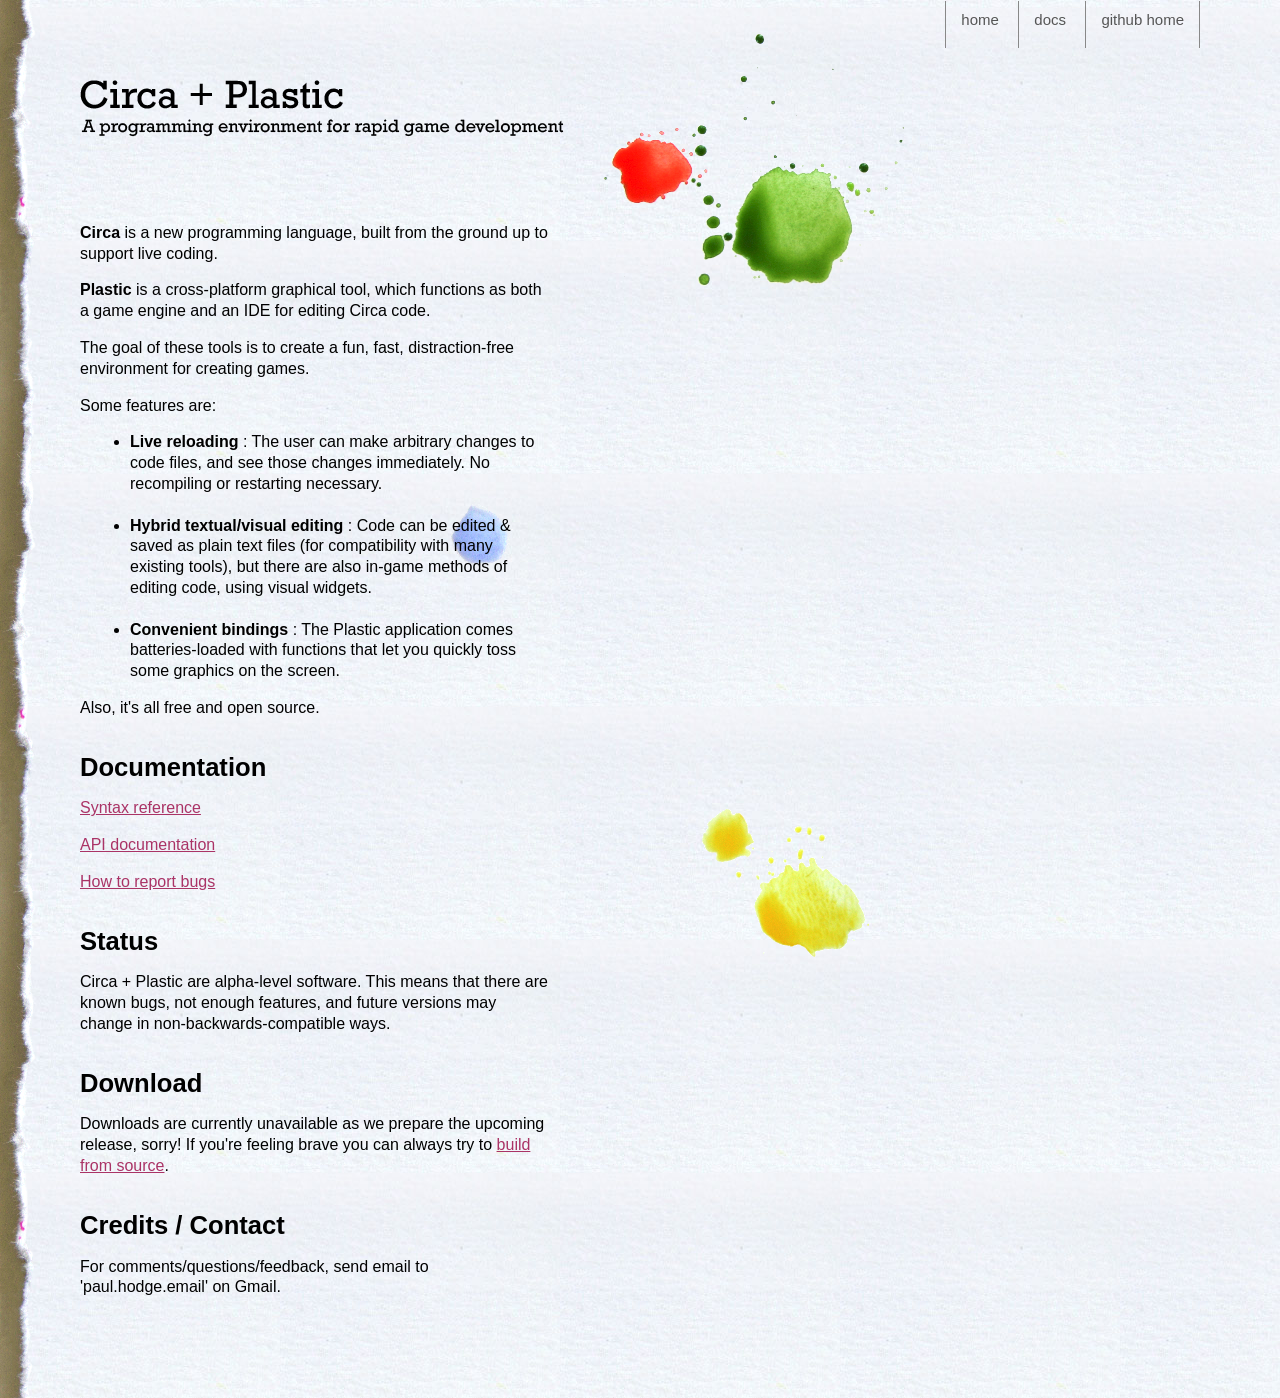
<file: index.html>
<!DOCTYPE html PUBLIC "-//W3C//DTD XHTML 1.0 Strict//EN"
"http://www.w3.org/TR/xhtml1/DTD/xhtml1-strict.dtd">

<html xmlns="http://www.w3.org/1999/xhtml" xml:lang="en" lang="en-us">
<head>
   <meta http-equiv="content-type" content="text/html; charset=utf-8" />
   <title>Circa + Plastic</title>
   <meta name="author" content="Paul Hodge" />
 
   <!-- Homepage CSS -->
   <link rel="stylesheet" href="css/default.css" type="text/css" />
</head>

<body>

<!-- Enclose everything in a 2nd div, to get the repeating ripped paper on the left -->
<div id="_body">

<!-- Floating paint splotches -->
<div id="paint_splotches">
    <img style="position:absolute; top:30px; left:600px" src="images/red_green_splotch.png" />
    <img style="position:absolute; top:500px; left:450px" src="images/blue_dot.png" />
    <img style="position:absolute; top:800px; left:700px" src="images/yellow_splotch.png" />
</div>

<!-- Navigation panel -->
<div id="navigation_panel">
    <span><a href="index.html">home</a></span>
    <span><a href="docs/index.html">docs</a></span>
    <span><a href="http://github.com/paulhodge/circa">github home</a></span>
    <span></span>
</div>

<!-- Title -->
<div class=unselectable">
    <img id="title_image" src="images/circa_plastic_title.png" />
</div>

<div id="content">

    <b>Circa</b> is a new programming language, built from the ground up to support live coding.
    <p>
    <b>Plastic</b> is a cross-platform graphical tool, which functions as both a game engine and an IDE for editing Circa code.
    <p>
    The goal of these tools is to create a fun, fast, distraction-free environment for
    creating games.
    <p>
    Some features are:
    <div style="margin-left:50px;">
        <ul>
            <li><b>Live reloading</b> : The user can make arbitrary changes to code files, and see
            those changes immediately. No recompiling or restarting necessary.</li>
            <br>
            <li><b>Hybrid textual/visual editing</b> :  Code can be edited &amp; saved as plain text files (for compatibility with many existing tools), but there are also in-game methods of editing code, using visual widgets.</li>
            <br>
            <li><b>Convenient bindings</b> : The Plastic application comes batteries-loaded with functions that let you quickly toss some graphics on the screen.</li>
        </ul>
    </div>
    <p>
    Also, it's all free and open source.
    <p>
    <h1>Documentation</h1>
    <p>
    <a href="http://github.com/paulhodge/circa/blob/master/docs/syntax.md">Syntax reference</a><p>
    <a href="docs/index.html">API documentation</a><p>
    <a href="reporting_bugs.html">How to report bugs</a><p>
    <h1>Status</h1>
    <p>
    Circa + Plastic are alpha-level software. This means that there are known bugs,
    not enough features,
    and future versions may change in non-backwards-compatible ways.
    <p>
    <h1>Download</h1>
    Downloads are currently unavailable as we prepare the upcoming release, sorry!
    If you're feeling brave you can always try to <a href="http://github.com/paulhodge/circa">build from source</a>.
    <p>
    <h1>Credits / Contact</h1>
    For comments/questions/feedback, send email to 'paul.hodge.email' on Gmail.
</div>
</div>

<script type="text/javascript">
var gaJsHost = (("https:" == document.location.protocol) ? "https://ssl." : "http://www.");
document.write(unescape("%3Cscript src='" + gaJsHost + "google-analytics.com/ga.js' type='text/javascript'%3E%3C/script%3E"));
</script>
<script type="text/javascript">
try {
var pageTracker = _gat._getTracker("UA-8593808-2");
pageTracker._trackPageview();
} catch(err) {}</script>

</body>
</html>
</file>
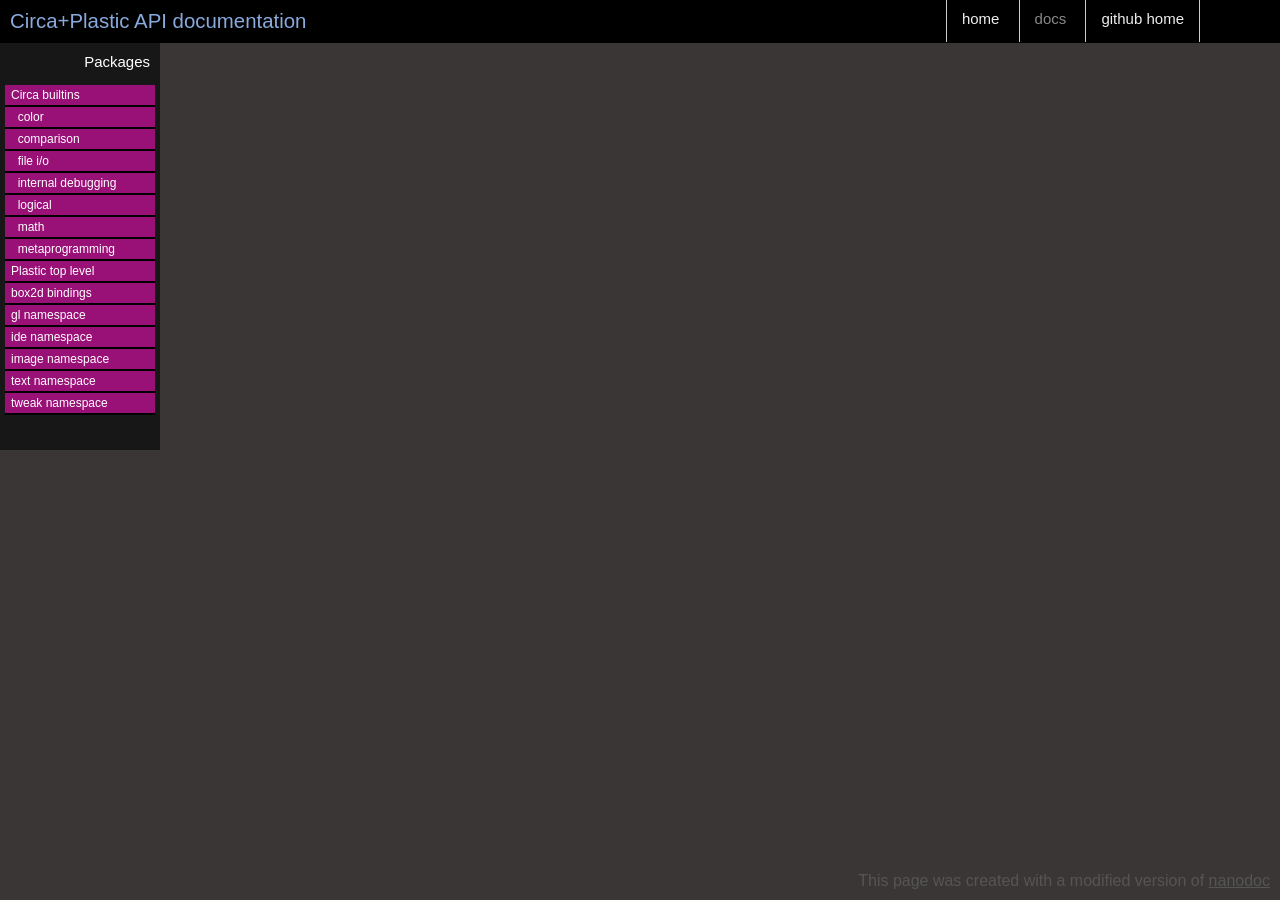
<file: docs/index.html>
<html>
	<head>
		<title>Circa+Plastic API docs</title>
		<link rel="stylesheet" type="text/css" href="nanodoc.css" />
		<script type="text/javascript" src="nanodoc.js"></script>	</head>
	<body>
		<div id="nanohead"><div id="nanotitle">Circa+Plastic API documentation<span id="navigation_panel">
    <span><a href="../index.html">home</a></span>
    <span id="selected">docs</span>
    <span><a href="http://github.com/andyfischer/circa">github home</a></span>
    <span></span>
    </div></div></div>
<div id="credit_link">This page was created with a modified version of <a href="http://code.google.com/p/nanodoc/">nanodoc</a></div>		<div id="nanobody">
<div id="packages"><div id="packagestitle">Packages</div><div id="nanobutton"><ul><li><a href="javascript:showPackageContents('circa builtins_contents')">Circa builtins</a></li><li><a href="javascript:showPackageContents('&nbsp;&nbsp;color_contents')">&nbsp;&nbsp;color</a></li><li><a href="javascript:showPackageContents('&nbsp;&nbsp;comparison_contents')">&nbsp;&nbsp;comparison</a></li><li><a href="javascript:showPackageContents('&nbsp;&nbsp;file i/o_contents')">&nbsp;&nbsp;file i/o</a></li><li><a href="javascript:showPackageContents('&nbsp;&nbsp;internal debugging_contents')">&nbsp;&nbsp;internal debugging</a></li><li><a href="javascript:showPackageContents('&nbsp;&nbsp;logical_contents')">&nbsp;&nbsp;logical</a></li><li><a href="javascript:showPackageContents('&nbsp;&nbsp;math_contents')">&nbsp;&nbsp;math</a></li><li><a href="javascript:showPackageContents('&nbsp;&nbsp;metaprogramming_contents')">&nbsp;&nbsp;metaprogramming</a></li><li><a href="javascript:showPackageContents('plastic top level_contents')">Plastic top level</a></li><li><a href="javascript:showPackageContents('box2d bindings_contents')">box2d bindings</a></li><li><a href="javascript:showPackageContents('gl namespace_contents')">gl namespace</a></li><li><a href="javascript:showPackageContents('ide namespace_contents')">ide namespace</a></li><li><a href="javascript:showPackageContents('image namespace_contents')">image namespace</a></li><li><a href="javascript:showPackageContents('text namespace_contents')">text namespace</a></li><li><a href="javascript:showPackageContents('tweak namespace_contents')">tweak namespace</a></li></ul></div></div>
<div style="display:none" class="package_contents" id="circa builtins_contents"><div id="modulestitle">Circa builtins</div><div id="nanobutton"><div class="package_contents_bar" style="float:left">
<ul><li><a href="javascript:showSubContents('approach_sub')">approach</a></li>
<li><a href="javascript:showSubContents('assert_sub')">assert</a></li>
<li><a href="javascript:showSubContents('blank_list_sub')">blank_list</a></li>
<li><a href="javascript:showSubContents('cast_sub')">cast</a></li>
<li><a href="javascript:showSubContents('changed_sub')">changed</a></li>
<li><a href="javascript:showSubContents('concat_sub')">concat</a></li>
<li><a href="javascript:showSubContents('cond_sub')">cond</a></li>
<li><a href="javascript:showSubContents('cycle_sub')">cycle</a></li>
<li><a href="javascript:showSubContents('cycle_elements_sub')">cycle_elements</a></li>
<li><a href="javascript:showSubContents('delta_sub')">delta</a></li>
<li><a href="javascript:showSubContents('errored_sub')">errored</a></li>
<li><a href="javascript:showSubContents('expand_rect_sub')">expand_rect</a></li>
<li><a href="javascript:showSubContents('filter_sub')">filter</a></li>
<li><a href="javascript:showSubContents('get_field_sub')">get_field</a></li>
<li><a href="javascript:showSubContents('get_index_from_branch_sub')">get_index_from_branch</a></li>
<li><a href="javascript:showSubContents('get_state_field_sub')">get_state_field</a></li>
<li><a href="javascript:showSubContents('include_sub')">include</a></li>
<li><a href="javascript:showSubContents('is_bool_sub')">is_bool</a></li>
<li><a href="javascript:showSubContents('is_float_sub')">is_float</a></li>
<li><a href="javascript:showSubContents('is_int_sub')">is_int</a></li>
<li><a href="javascript:showSubContents('is_list_sub')">is_list</a></li>
<li><a href="javascript:showSubContents('is_null_sub')">is_null</a></li>
<li><a href="javascript:showSubContents('is_string_sub')">is_string</a></li>
<li><a href="javascript:showSubContents('list_sub')">list</a></li>
</ul></div><div class="package_contents_bar" style="float:right">
<ul><li><a href="javascript:showSubContents('once_sub')">once</a></li>
<li><a href="javascript:showSubContents('overloaded_function_sub')">overloaded_function</a></li>
<li><a href="javascript:showSubContents('print_sub')">print</a></li>
<li><a href="javascript:showSubContents('rand_sub')">rand</a></li>
<li><a href="javascript:showSubContents('rand_i_sub')">rand_i</a></li>
<li><a href="javascript:showSubContents('random_element_sub')">random_element</a></li>
<li><a href="javascript:showSubContents('random_norm_vector_sub')">random_norm_vector</a></li>
<li><a href="javascript:showSubContents('receive_sub')">receive</a></li>
<li><a href="javascript:showSubContents('receive_last_sub')">receive_last</a></li>
<li><a href="javascript:showSubContents('rect_sub')">rect</a></li>
<li><a href="javascript:showSubContents('rect_intersects_rect_sub')">rect_intersects_rect</a></li>
<li><a href="javascript:showSubContents('repeat_sub')">repeat</a></li>
<li><a href="javascript:showSubContents('resize_sub')">resize</a></li>
<li><a href="javascript:showSubContents('rpath_sub')">rpath</a></li>
<li><a href="javascript:showSubContents('seed_sub')">seed</a></li>
<li><a href="javascript:showSubContents('send_sub')">send</a></li>
<li><a href="javascript:showSubContents('set_sub')">set</a></li>
<li><a href="javascript:showSubContents('set_union_sub')">set_union</a></li>
<li><a href="javascript:showSubContents('to_rect_sub')">to_rect</a></li>
<li><a href="javascript:showSubContents('to_string_sub')">to_string</a></li>
<li><a href="javascript:showSubContents('toggle_sub')">toggle</a></li>
<li><a href="javascript:showSubContents('trace_sub')">trace</a></li>
</ul></div></div></div>
<div style="display:none" class="package_contents" id="&nbsp;&nbsp;color_contents"><div id="modulestitle">&nbsp;&nbsp;color</div><div id="nanobutton"><div class="package_contents_bar" style="float:left">
<ul><li><a href="javascript:showSubContents('blend_color_sub')">blend_color</a></li>
<li><a href="javascript:showSubContents('hsv_to_rgb_sub')">hsv_to_rgb</a></li>
</ul></div><div class="package_contents_bar" style="float:right">
<ul><li><a href="javascript:showSubContents('random_color_sub')">random_color</a></li>
</ul></div></div></div>
<div style="display:none" class="package_contents" id="&nbsp;&nbsp;comparison_contents"><div id="modulestitle">&nbsp;&nbsp;comparison</div><div id="nanobutton"><div class="package_contents_bar" style="float:left">
<ul><li><a href="javascript:showSubContents('equals_sub')">equals</a></li>
<li><a href="javascript:showSubContents('greater_than_sub')">greater_than</a></li>
<li><a href="javascript:showSubContents('greater_than_eq_sub')">greater_than_eq</a></li>
<li><a href="javascript:showSubContents('less_than_sub')">less_than</a></li>
</ul></div><div class="package_contents_bar" style="float:right">
<ul><li><a href="javascript:showSubContents('less_than_eq_sub')">less_than_eq</a></li>
<li><a href="javascript:showSubContents('not_equals_sub')">not_equals</a></li>
</ul></div></div></div>
<div style="display:none" class="package_contents" id="&nbsp;&nbsp;file i/o_contents"><div id="modulestitle">&nbsp;&nbsp;file i/o</div><div id="nanobutton"><div class="package_contents_bar" style="float:left">
<ul><li><a href="javascript:showSubContents('file_changed_sub')">file_changed</a></li>
<li><a href="javascript:showSubContents('load_script_sub')">load_script</a></li>
<li><a href="javascript:showSubContents('read_text_file_sub')">read_text_file</a></li>
</ul></div><div class="package_contents_bar" style="float:right">
<ul><li><a href="javascript:showSubContents('write_text_file_sub')">write_text_file</a></li>
</ul></div></div></div>
<div style="display:none" class="package_contents" id="&nbsp;&nbsp;internal debugging_contents"><div id="modulestitle">&nbsp;&nbsp;internal debugging</div><div id="nanobutton"><div class="package_contents_bar" style="float:left">
<ul><li><a href="javascript:showSubContents('dump_parse_sub')">dump_parse</a></li>
<li><a href="javascript:showSubContents('dump_scope_state_sub')">dump_scope_state</a></li>
<li><a href="javascript:showSubContents('test_oracle_sub')">test_oracle</a></li>
</ul></div><div class="package_contents_bar" style="float:right">
<ul><li><a href="javascript:showSubContents('test_spy_sub')">test_spy</a></li>
</ul></div></div></div>
<div style="display:none" class="package_contents" id="&nbsp;&nbsp;logical_contents"><div id="modulestitle">&nbsp;&nbsp;logical</div><div id="nanobutton"><div class="package_contents_bar" style="float:left">
<ul><li><a href="javascript:showSubContents('and_sub')">and</a></li>
<li><a href="javascript:showSubContents('any_true_sub')">any_true</a></li>
<li><a href="javascript:showSubContents('not_sub')">not</a></li>
</ul></div><div class="package_contents_bar" style="float:right">
<ul><li><a href="javascript:showSubContents('or_sub')">or</a></li>
</ul></div></div></div>
<div style="display:none" class="package_contents" id="&nbsp;&nbsp;math_contents"><div id="modulestitle">&nbsp;&nbsp;math</div><div id="nanobutton"><div class="package_contents_bar" style="float:left">
<ul><li><a href="javascript:showSubContents('abs_sub')">abs</a></li>
<li><a href="javascript:showSubContents('add_sub')">add</a></li>
<li><a href="javascript:showSubContents('arccos_sub')">arccos</a></li>
<li><a href="javascript:showSubContents('arcsin_sub')">arcsin</a></li>
<li><a href="javascript:showSubContents('arctan_sub')">arctan</a></li>
<li><a href="javascript:showSubContents('average_sub')">average</a></li>
<li><a href="javascript:showSubContents('ceil_sub')">ceil</a></li>
<li><a href="javascript:showSubContents('cos_sub')">cos</a></li>
<li><a href="javascript:showSubContents('decrement_sub')">decrement</a></li>
<li><a href="javascript:showSubContents('div_sub')">div</a></li>
<li><a href="javascript:showSubContents('div_i_sub')">div_i</a></li>
<li><a href="javascript:showSubContents('floor_sub')">floor</a></li>
<li><a href="javascript:showSubContents('increment_sub')">increment</a></li>
<li><a href="javascript:showSubContents('length_sub')">length</a></li>
<li><a href="javascript:showSubContents('log_sub')">log</a></li>
<li><a href="javascript:showSubContents('magnitude_sub')">magnitude</a></li>
<li><a href="javascript:showSubContents('max_sub')">max</a></li>
<li><a href="javascript:showSubContents('min_sub')">min</a></li>
</ul></div><div class="package_contents_bar" style="float:right">
<ul><li><a href="javascript:showSubContents('mod_sub')">mod</a></li>
<li><a href="javascript:showSubContents('mult_sub')">mult</a></li>
<li><a href="javascript:showSubContents('neg_sub')">neg</a></li>
<li><a href="javascript:showSubContents('norm_sub')">norm</a></li>
<li><a href="javascript:showSubContents('perpendicular_sub')">perpendicular</a></li>
<li><a href="javascript:showSubContents('point_distance_sub')">point_distance</a></li>
<li><a href="javascript:showSubContents('polar_sub')">polar</a></li>
<li><a href="javascript:showSubContents('pow_sub')">pow</a></li>
<li><a href="javascript:showSubContents('range_sub')">range</a></li>
<li><a href="javascript:showSubContents('remainder_sub')">remainder</a></li>
<li><a href="javascript:showSubContents('rotate_point_sub')">rotate_point</a></li>
<li><a href="javascript:showSubContents('round_sub')">round</a></li>
<li><a href="javascript:showSubContents('sin_sub')">sin</a></li>
<li><a href="javascript:showSubContents('sqr_sub')">sqr</a></li>
<li><a href="javascript:showSubContents('sqrt_sub')">sqrt</a></li>
<li><a href="javascript:showSubContents('sub_sub')">sub</a></li>
<li><a href="javascript:showSubContents('tan_sub')">tan</a></li>
</ul></div></div></div>
<div style="display:none" class="package_contents" id="&nbsp;&nbsp;metaprogramming_contents"><div id="modulestitle">&nbsp;&nbsp;metaprogramming</div><div id="nanobutton"><div class="package_contents_bar" style="float:left">
<ul><li><a href="javascript:showSubContents('branch_ref_sub')">branch_ref</a></li>
<li><a href="javascript:showSubContents('format_source_for_graph_sub')">format_source_for_graph</a></li>
<li><a href="javascript:showSubContents('get_statement_count_sub')">get_statement_count</a></li>
</ul></div><div class="package_contents_bar" style="float:right">
<ul><li><a href="javascript:showSubContents('lookup_branch_ref_sub')">lookup_branch_ref</a></li>
</ul></div></div></div>
<div style="display:none" class="package_contents" id="plastic top level_contents"><div id="modulestitle">Plastic top level</div><div id="nanobutton"><div class="package_contents_bar" style="float:left">
<ul><li><a href="javascript:showSubContents('alternate_over_time_sub')">alternate_over_time</a></li>
<li><a href="javascript:showSubContents('background_sub')">background</a></li>
<li><a href="javascript:showSubContents('draggable_rect_sub')">draggable_rect</a></li>
<li><a href="javascript:showSubContents('draw_image_sub')">draw_image</a></li>
<li><a href="javascript:showSubContents('draw_mesh_sub')">draw_mesh</a></li>
<li><a href="javascript:showSubContents('draw_text_sub')">draw_text</a></li>
<li><a href="javascript:showSubContents('draw_text_centered_sub')">draw_text_centered</a></li>
<li><a href="javascript:showSubContents('elapsed_sub')">elapsed</a></li>
<li><a href="javascript:showSubContents('every_sub')">every</a></li>
<li><a href="javascript:showSubContents('key_down_sub')">key_down</a></li>
<li><a href="javascript:showSubContents('key_pressed_sub')">key_pressed</a></li>
<li><a href="javascript:showSubContents('linear_fadein_sub')">linear_fadein</a></li>
<li><a href="javascript:showSubContents('load_mesh_sub')">load_mesh</a></li>
<li><a href="javascript:showSubContents('load_sound_sub')">load_sound</a></li>
</ul></div><div class="package_contents_bar" style="float:right">
<ul><li><a href="javascript:showSubContents('load_sound_int_sub')">load_sound_int</a></li>
<li><a href="javascript:showSubContents('load_texture_sub')">load_texture</a></li>
<li><a href="javascript:showSubContents('load_user_script_sub')">load_user_script</a></li>
<li><a href="javascript:showSubContents('mouse_clicked_sub')">mouse_clicked</a></li>
<li><a href="javascript:showSubContents('mouse_in_sub')">mouse_in</a></li>
<li><a href="javascript:showSubContents('mouse_location_sub')">mouse_location</a></li>
<li><a href="javascript:showSubContents('mouse_over_sub')">mouse_over</a></li>
<li><a href="javascript:showSubContents('mouse_pressed_sub')">mouse_pressed</a></li>
<li><a href="javascript:showSubContents('mouse_wheel_down_sub')">mouse_wheel_down</a></li>
<li><a href="javascript:showSubContents('mouse_wheel_up_sub')">mouse_wheel_up</a></li>
<li><a href="javascript:showSubContents('play_sound_sub')">play_sound</a></li>
<li><a href="javascript:showSubContents('random_location_sub')">random_location</a></li>
<li><a href="javascript:showSubContents('recent_key_presses_sub')">recent_key_presses</a></li>
</ul></div></div></div>
<div style="display:none" class="package_contents" id="box2d bindings_contents"><div id="modulestitle">box2d bindings</div><div id="nanobutton"><div class="package_contents_bar" style="float:left">
<ul><li><a href="javascript:showSubContents('body_sub')">body</a></li>
<li><a href="javascript:showSubContents('body_int_sub')">body_int</a></li>
<li><a href="javascript:showSubContents('gravity_sub')">gravity</a></li>
</ul></div><div class="package_contents_bar" style="float:right">
<ul><li><a href="javascript:showSubContents('step_sub')">step</a></li>
</ul></div></div></div>
<div style="display:none" class="package_contents" id="gl namespace_contents"><div id="modulestitle">gl namespace</div><div id="nanobutton"><div class="package_contents_bar" style="float:left">
<ul><li><a href="javascript:showSubContents('_use_program_sub')">_use_program</a></li>
<li><a href="javascript:showSubContents('circle_sub')">circle</a></li>
<li><a href="javascript:showSubContents('clear_program_sub')">clear_program</a></li>
<li><a href="javascript:showSubContents('line_loop_sub')">line_loop</a></li>
<li><a href="javascript:showSubContents('line_strip_sub')">line_strip</a></li>
<li><a href="javascript:showSubContents('lines_sub')">lines</a></li>
<li><a href="javascript:showSubContents('load_program_sub')">load_program</a></li>
</ul></div><div class="package_contents_bar" style="float:right">
<ul><li><a href="javascript:showSubContents('pie_sub')">pie</a></li>
<li><a href="javascript:showSubContents('points_sub')">points</a></li>
<li><a href="javascript:showSubContents('set_uniform_sub')">set_uniform</a></li>
<li><a href="javascript:showSubContents('triangles_sub')">triangles</a></li>
<li><a href="javascript:showSubContents('use_program_sub')">use_program</a></li>
</ul></div></div></div>
<div style="display:none" class="package_contents" id="ide namespace_contents"><div id="modulestitle">ide namespace</div><div id="nanobutton"><div class="package_contents_bar" style="float:left">
<ul><li><a href="javascript:showSubContents('get_time_sub')">get_time</a></li>
<li><a href="javascript:showSubContents('paused_sub')">paused</a></li>
<li><a href="javascript:showSubContents('quit_sub')">quit</a></li>
<li><a href="javascript:showSubContents('reload_runtime_sub')">reload_runtime</a></li>
</ul></div><div class="package_contents_bar" style="float:right">
<ul><li><a href="javascript:showSubContents('reset_state_sub')">reset_state</a></li>
<li><a href="javascript:showSubContents('script_filename_sub')">script_filename</a></li>
</ul></div></div></div>
<div style="display:none" class="package_contents" id="image namespace_contents"><div id="modulestitle">image namespace</div><div id="nanobutton"><div class="package_contents_bar" style="float:left">
<ul><li><a href="javascript:showSubContents('_load_sub')">_load</a></li>
<li><a href="javascript:showSubContents('draw_sub')">draw</a></li>
<li><a href="javascript:showSubContents('draw_clip_sub')">draw_clip</a></li>
</ul></div><div class="package_contents_bar" style="float:right">
<ul><li><a href="javascript:showSubContents('load_sub')">load</a></li>
</ul></div></div></div>
<div style="display:none" class="package_contents" id="text namespace_contents"><div id="modulestitle">text namespace</div><div id="nanobutton"><div class="package_contents_bar" style="float:left">
<ul><li><a href="javascript:showSubContents('draw_rendered_text_sub')">draw_rendered_text</a></li>
<li><a href="javascript:showSubContents('get_metrics_sub')">get_metrics</a></li>
<li><a href="javascript:showSubContents('load_font_sub')">load_font</a></li>
<li><a href="javascript:showSubContents('load_font_internal_sub')">load_font_internal</a></li>
</ul></div><div class="package_contents_bar" style="float:right">
<ul><li><a href="javascript:showSubContents('render_text_sub')">render_text</a></li>
<li><a href="javascript:showSubContents('render_text_internal_sub')">render_text_internal</a></li>
</ul></div></div></div>
<div style="display:none" class="package_contents" id="tweak namespace_contents"><div id="modulestitle">tweak namespace</div><div id="nanobutton"><div class="package_contents_bar" style="float:left">
<ul><li><a href="javascript:showSubContents('button_sub')">button</a></li>
</ul></div><div class="package_contents_bar" style="float:right">
<ul></ul></div></div></div>

<div style="display:none" class="moduledetail" id="assert_sub"><div id="moduledetailtitle">assert</div><div id="detailcontent">
<span class="detail_declaration">assert(bool condition)</span>
<p><span class="detail_comments">Raises a runtime error if condition is false</span>
</div></div>
<div style="display:none" class="moduledetail" id="cast_sub"><div id="moduledetailtitle">cast</div><div id="detailcontent">
<span class="detail_declaration">cast +throws (any) -> any</span>
<p><span class="detail_comments">No description provided</span>
</div></div>
<div style="display:none" class="moduledetail" id="changed_sub"><div id="moduledetailtitle">changed</div><div id="detailcontent">
<span class="detail_declaration">changed(state any, any input) -> bool</span>
<p><span class="detail_comments">Stateful function, returns whether the given input has changed since the last call.</span>
</div></div>
<div style="display:none" class="moduledetail" id="concat_sub"><div id="moduledetailtitle">concat</div><div id="detailcontent">
<span class="detail_declaration">concat(any...) -> string</span>
<p><span class="detail_comments">Concatenate each input (converting to a string if necessary).</span>
</div></div>
<div style="display:none" class="moduledetail" id="cond_sub"><div id="moduledetailtitle">cond</div><div id="detailcontent">
<span class="detail_declaration">cond(bool condition, any pos, any neg) -> any</span>
<p><span class="detail_comments">If 'condition' is true, returns 'pos'. Otherwise returns 'neg'.</span>
</div></div>
<div style="display:none" class="moduledetail" id="errored_sub"><div id="moduledetailtitle">errored</div><div id="detailcontent">
<span class="detail_declaration">errored(any) -> bool</span>
<p><span class="detail_comments">No description provided</span>
</div></div>
<div style="display:none" class="moduledetail" id="filter_sub"><div id="moduledetailtitle">filter</div><div id="detailcontent">
<span class="detail_declaration">filter(Indexable, Indexable) -> List</span>
<p><span class="detail_comments">No description provided</span>
</div></div>
<div style="display:none" class="moduledetail" id="get_field_sub"><div id="moduledetailtitle">get_field</div><div id="detailcontent">
<span class="detail_declaration">get_field(any, any...) -> any</span>
<p><span class="detail_comments">No description provided</span>
</div></div>
<div style="display:none" class="moduledetail" id="get_index_from_branch_sub"><div id="moduledetailtitle">get_index_from_branch</div><div id="detailcontent">
<span class="detail_declaration">get_index_from_branch(any, int) -> any</span>
<p><span class="detail_comments">No description provided</span>
</div></div>
<div style="display:none" class="moduledetail" id="get_state_field_sub"><div id="moduledetailtitle">get_state_field</div><div id="detailcontent">
<span class="detail_declaration">get_state_field(any container, any default_value) -> any</span>
<p><span class="detail_comments">No description provided</span>
</div></div>
<div style="display:none" class="moduledetail" id="include_sub"><div id="moduledetailtitle">include</div><div id="detailcontent">
<span class="detail_declaration">include(string filename)</span>
<p><span class="detail_comments">No description provided</span>
</div></div>
<div style="display:none" class="moduledetail" id="list_sub"><div id="moduledetailtitle">list</div><div id="detailcontent">
<span class="detail_declaration">list(any...) -> List</span>
<p><span class="detail_comments">No description provided</span>
</div></div>
<div style="display:none" class="moduledetail" id="repeat_sub"><div id="moduledetailtitle">repeat</div><div id="detailcontent">
<span class="detail_declaration">repeat(any, int) -> List</span>
<p><span class="detail_comments">No description provided</span>
</div></div>
<div style="display:none" class="moduledetail" id="blank_list_sub"><div id="moduledetailtitle">blank_list</div><div id="detailcontent">
<span class="detail_declaration">blank_list(int) -> List</span>
<p><span class="detail_comments">No description provided</span>
</div></div>
<div style="display:none" class="moduledetail" id="resize_sub"><div id="moduledetailtitle">resize</div><div id="detailcontent">
<span class="detail_declaration">resize(List, int) -> List</span>
<p><span class="detail_comments">No description provided</span>
</div></div>
<div style="display:none" class="moduledetail" id="send_sub"><div id="moduledetailtitle">send</div><div id="detailcontent">
<span class="detail_declaration">send(string inbox_name, any)</span>
<p><span class="detail_comments">No description provided</span>
</div></div>
<div style="display:none" class="moduledetail" id="receive_sub"><div id="moduledetailtitle">receive</div><div id="detailcontent">
<span class="detail_declaration">receive(string inbox_name) -> List</span>
<p><span class="detail_comments">No description provided</span>
</div></div>
<div style="display:none" class="moduledetail" id="overloaded_function_sub"><div id="moduledetailtitle">overloaded_function</div><div id="detailcontent">
<span class="detail_declaration">overloaded_function(Function...) -> Function</span>
<p><span class="detail_comments">No description provided</span>
</div></div>
<div style="display:none" class="moduledetail" id="print_sub"><div id="moduledetailtitle">print</div><div id="detailcontent">
<span class="detail_declaration">print(any...)</span>
<p><span class="detail_comments">Prints a line of text output to the console</span>
</div></div>
<div style="display:none" class="moduledetail" id="trace_sub"><div id="moduledetailtitle">trace</div><div id="detailcontent">
<span class="detail_declaration">trace(any...)</span>
<p><span class="detail_comments">Prints a line of text output to the console</span>
</div></div>
<div style="display:none" class="moduledetail" id="rand_i_sub"><div id="moduledetailtitle">rand_i</div><div id="detailcontent">
<span class="detail_declaration">rand_i() -> int</span>
<p><span class="detail_comments">No description provided</span>
</div></div>
<div style="display:none" class="moduledetail" id="rand_sub"><div id="moduledetailtitle">rand</div><div id="detailcontent">
<span class="detail_declaration">rand(any...)-> number</span>
<p><span class="detail_comments">No description provided</span>
<p><br>Contains the following overloads:<p><span class="detail_declaration">rand_f() -> number</span>
<p><span class="detail_comments">No description provided</span>
<p><span class="detail_declaration">rand_range(number min, number max) -> number</span>
<p><span class="detail_comments">No description provided</span>
</div></div>
<div style="display:none" class="moduledetail" id="rpath_sub"><div id="moduledetailtitle">rpath</div><div id="detailcontent">
<span class="detail_declaration">rpath(string) -> string</span>
<p><span class="detail_comments">No description provided</span>
</div></div>
<div style="display:none" class="moduledetail" id="set_sub"><div id="moduledetailtitle">set</div><div id="detailcontent">
<span class="detail_declaration">set(any...) -> Set</span>
<p><span class="detail_comments">No description provided</span>
</div></div>
<div style="display:none" class="moduledetail" id="set_union_sub"><div id="moduledetailtitle">set_union</div><div id="detailcontent">
<span class="detail_declaration">set_union(Set...) -> Set</span>
<p><span class="detail_comments">No description provided</span>
</div></div>
<div style="display:none" class="moduledetail" id="to_string_sub"><div id="moduledetailtitle">to_string</div><div id="detailcontent">
<span class="detail_declaration">to_string(any) -> string</span>
<p><span class="detail_comments">No description provided</span>
</div></div>
<div style="display:none" class="moduledetail" id="is_list_sub"><div id="moduledetailtitle">is_list</div><div id="detailcontent">
<span class="detail_declaration">is_list(any) -> bool</span>
<p><span class="detail_comments">No description provided</span>
</div></div>
<div style="display:none" class="moduledetail" id="is_int_sub"><div id="moduledetailtitle">is_int</div><div id="detailcontent">
<span class="detail_declaration">is_int(any) -> bool</span>
<p><span class="detail_comments">No description provided</span>
</div></div>
<div style="display:none" class="moduledetail" id="is_float_sub"><div id="moduledetailtitle">is_float</div><div id="detailcontent">
<span class="detail_declaration">is_float(any) -> bool</span>
<p><span class="detail_comments">No description provided</span>
</div></div>
<div style="display:none" class="moduledetail" id="is_bool_sub"><div id="moduledetailtitle">is_bool</div><div id="detailcontent">
<span class="detail_declaration">is_bool(any) -> bool</span>
<p><span class="detail_comments">No description provided</span>
</div></div>
<div style="display:none" class="moduledetail" id="is_string_sub"><div id="moduledetailtitle">is_string</div><div id="detailcontent">
<span class="detail_declaration">is_string(any) -> bool</span>
<p><span class="detail_comments">No description provided</span>
</div></div>
<div style="display:none" class="moduledetail" id="is_null_sub"><div id="moduledetailtitle">is_null</div><div id="detailcontent">
<span class="detail_declaration">is_null(any) -> bool</span>
<p><span class="detail_comments">No description provided</span>
</div></div>
<div style="display:none" class="moduledetail" id="toggle_sub"><div id="moduledetailtitle">toggle</div><div id="detailcontent">
<span class="detail_declaration">toggle(bool tog) -> bool</span>
<p><span class="detail_comments">
    Stateful function, returns a boolean status. Every frame the function is called
    with (true), the result flips. Starts out false.
    </span>
</div></div>
<div style="display:none" class="moduledetail" id="approach_sub"><div id="moduledetailtitle">approach</div><div id="detailcontent">
<span class="detail_declaration">approach(number target, number maximum_change) -> number</span>
<p><span class="detail_comments">
    Stateful function, returns a result which approaches 'target'. Each frame, this
    result will change at most by 'maximum_change'
    </span>
</div></div>
<div style="display:none" class="moduledetail" id="once_sub"><div id="moduledetailtitle">once</div><div id="detailcontent">
<span class="detail_declaration">once() -> bool</span>
<p><span class="detail_comments">
    Stateful function, returns true the first time it's called, and false thereafter.
    </span>
</div></div>
<div style="display:none" class="moduledetail" id="cycle_sub"><div id="moduledetailtitle">cycle</div><div id="detailcontent">
<span class="detail_declaration">cycle(int max) -> int</span>
<p><span class="detail_comments">Stateful function, cycles though the integers starting at 0 and ending before 'max'</span>
</div></div>
<div style="display:none" class="moduledetail" id="cycle_elements_sub"><div id="moduledetailtitle">cycle_elements</div><div id="detailcontent">
<span class="detail_declaration">cycle_elements(List list) -> any</span>
<p><span class="detail_comments">Stateful function, returns each item of 'list' one at a time</span>
</div></div>
<div style="display:none" class="moduledetail" id="random_element_sub"><div id="moduledetailtitle">random_element</div><div id="detailcontent">
<span class="detail_declaration">random_element(List list) -> any</span>
<p><span class="detail_comments">Return a random element from the given list, with equal probability per element</span>
</div></div>
<div style="display:none" class="moduledetail" id="seed_sub"><div id="moduledetailtitle">seed</div><div id="detailcontent">
<span class="detail_declaration">seed() -> number</span>
<p><span class="detail_comments">Stateful function, returns a random number 0..1 which doesn't change after initialization</span>
</div></div>
<div style="display:none" class="moduledetail" id="receive_last_sub"><div id="moduledetailtitle">receive_last</div><div id="detailcontent">
<span class="detail_declaration">receive_last(any default, string inbox_name) -> any</span>
<p><span class="detail_comments">No description provided</span>
</div></div>
<div style="display:none" class="moduledetail" id="to_rect_sub"><div id="moduledetailtitle">to_rect</div><div id="detailcontent">
<span class="detail_declaration">to_rect(Point topLeft, Point size) -> Rect</span>
<p><span class="detail_comments">No description provided</span>
</div></div>
<div style="display:none" class="moduledetail" id="random_norm_vector_sub"><div id="moduledetailtitle">random_norm_vector</div><div id="detailcontent">
<span class="detail_declaration">random_norm_vector() -> Point</span>
<p><span class="detail_comments">Return a random normalized vector</span>
</div></div>
<div style="display:none" class="moduledetail" id="expand_rect_sub"><div id="moduledetailtitle">expand_rect</div><div id="detailcontent">
<span class="detail_declaration">expand_rect(Point center, number width, number height) -> Rect</span>
<p><span class="detail_comments">Return a rectangle with the given center, width, and height.</span>
</div></div>
<div style="display:none" class="moduledetail" id="rect_sub"><div id="moduledetailtitle">rect</div><div id="detailcontent">
<span class="detail_declaration">rect(Point topleft, Point bottomright) -> Rect</span>
<p><span class="detail_comments">No description provided</span>
</div></div>
<div style="display:none" class="moduledetail" id="rect_intersects_rect_sub"><div id="moduledetailtitle">rect_intersects_rect</div><div id="detailcontent">
<span class="detail_declaration">rect_intersects_rect(Rect rect_a, Rect rect_b) -> bool</span>
<p><span class="detail_comments">Return whether the two rectangles intersect.</span>
</div></div>
<div style="display:none" class="moduledetail" id="delta_sub"><div id="moduledetailtitle">delta</div><div id="detailcontent">
<span class="detail_declaration">delta(number val) -> number</span>
<p><span class="detail_comments">Return the difference that 'val' has changed since the previous frame</span>
</div></div>
<div style="display:none" class="moduledetail" id="random_color_sub"><div id="moduledetailtitle">random_color</div><div id="detailcontent">
<span class="detail_declaration">random_color() -> Color</span>
<p><span class="detail_comments">No description provided</span>
</div></div>
<div style="display:none" class="moduledetail" id="blend_color_sub"><div id="moduledetailtitle">blend_color</div><div id="detailcontent">
<span class="detail_declaration">blend_color(Color a, Color b, number ratio) -> Color</span>
<p><span class="detail_comments">No description provided</span>
</div></div>
<div style="display:none" class="moduledetail" id="hsv_to_rgb_sub"><div id="moduledetailtitle">hsv_to_rgb</div><div id="detailcontent">
<span class="detail_declaration">hsv_to_rgb(List hsv) -> Color</span>
<p><span class="detail_comments">No description provided</span>
</div></div>
<div style="display:none" class="moduledetail" id="less_than_sub"><div id="moduledetailtitle">less_than</div><div id="detailcontent">
<span class="detail_declaration">less_than(any, any)-> bool</span>
<p><span class="detail_comments">No description provided</span>
<p><br>Contains the following overloads:<p><span class="detail_declaration">less_than_i(int, int) -> bool</span>
<p><span class="detail_comments">No description provided</span>
<p><span class="detail_declaration">less_than_f(number, number) -> bool</span>
<p><span class="detail_comments">No description provided</span>
</div></div>
<div style="display:none" class="moduledetail" id="less_than_eq_sub"><div id="moduledetailtitle">less_than_eq</div><div id="detailcontent">
<span class="detail_declaration">less_than_eq(any, any)-> bool</span>
<p><span class="detail_comments">No description provided</span>
<p><br>Contains the following overloads:<p><span class="detail_declaration">less_than_eq_i(int, int) -> bool</span>
<p><span class="detail_comments">No description provided</span>
<p><span class="detail_declaration">less_than_eq_f(number, number) -> bool</span>
<p><span class="detail_comments">No description provided</span>
</div></div>
<div style="display:none" class="moduledetail" id="greater_than_sub"><div id="moduledetailtitle">greater_than</div><div id="detailcontent">
<span class="detail_declaration">greater_than(any, any)-> bool</span>
<p><span class="detail_comments">No description provided</span>
<p><br>Contains the following overloads:<p><span class="detail_declaration">greater_than_i(int, int) -> bool</span>
<p><span class="detail_comments">No description provided</span>
<p><span class="detail_declaration">greater_than_f(number, number) -> bool</span>
<p><span class="detail_comments">No description provided</span>
</div></div>
<div style="display:none" class="moduledetail" id="greater_than_eq_sub"><div id="moduledetailtitle">greater_than_eq</div><div id="detailcontent">
<span class="detail_declaration">greater_than_eq(any, any)-> bool</span>
<p><span class="detail_comments">No description provided</span>
<p><br>Contains the following overloads:<p><span class="detail_declaration">greater_than_eq_i(int, int) -> bool</span>
<p><span class="detail_comments">No description provided</span>
<p><span class="detail_declaration">greater_than_eq_f(number, number) -> bool</span>
<p><span class="detail_comments">No description provided</span>
</div></div>
<div style="display:none" class="moduledetail" id="equals_sub"><div id="moduledetailtitle">equals</div><div id="detailcontent">
<span class="detail_declaration">equals(any, any) -> bool</span>
<p><span class="detail_comments">No description provided</span>
</div></div>
<div style="display:none" class="moduledetail" id="not_equals_sub"><div id="moduledetailtitle">not_equals</div><div id="detailcontent">
<span class="detail_declaration">not_equals(any, any) -> bool</span>
<p><span class="detail_comments">No description provided</span>
</div></div>
<div style="display:none" class="moduledetail" id="file_changed_sub"><div id="moduledetailtitle">file_changed</div><div id="detailcontent">
<span class="detail_declaration">file_changed(state FileSignature, string filename) -> bool</span>
<p><span class="detail_comments">No description provided</span>
</div></div>
<div style="display:none" class="moduledetail" id="load_script_sub"><div id="moduledetailtitle">load_script</div><div id="detailcontent">
<span class="detail_declaration">load_script(string filename)</span>
<p><span class="detail_comments">No description provided</span>
</div></div>
<div style="display:none" class="moduledetail" id="read_text_file_sub"><div id="moduledetailtitle">read_text_file</div><div id="detailcontent">
<span class="detail_declaration">read_text_file(string) -> string</span>
<p><span class="detail_comments">No description provided</span>
</div></div>
<div style="display:none" class="moduledetail" id="write_text_file_sub"><div id="moduledetailtitle">write_text_file</div><div id="detailcontent">
<span class="detail_declaration">write_text_file(string filename, string contents)</span>
<p><span class="detail_comments">Write contents to the given filename, overwriting any existing file</span>
</div></div>
<div style="display:none" class="moduledetail" id="dump_parse_sub"><div id="moduledetailtitle">dump_parse</div><div id="detailcontent">
<span class="detail_declaration">dump_parse(any...)</span>
<p><span class="detail_comments">For internal debugging. The parser will dump information about all input termsimmediately after this function is parsed</span>
</div></div>
<div style="display:none" class="moduledetail" id="test_oracle_sub"><div id="moduledetailtitle">test_oracle</div><div id="detailcontent">
<span class="detail_declaration">test_oracle() -> any</span>
<p><span class="detail_comments">For internal testing. This function will output values that are manually inserted with the c++ function oracle_send</span>
</div></div>
<div style="display:none" class="moduledetail" id="test_spy_sub"><div id="moduledetailtitle">test_spy</div><div id="detailcontent">
<span class="detail_declaration">test_spy(any)</span>
<p><span class="detail_comments">For internal testing. This function will save every inputs to a static list, and the contents of this list can be checked from C++ code.</span>
</div></div>
<div style="display:none" class="moduledetail" id="dump_scope_state_sub"><div id="moduledetailtitle">dump_scope_state</div><div id="detailcontent">
<span class="detail_declaration">dump_scope_state() -> any</span>
<p><span class="detail_comments">No description provided</span>
</div></div>
<div style="display:none" class="moduledetail" id="any_true_sub"><div id="moduledetailtitle">any_true</div><div id="detailcontent">
<span class="detail_declaration">any_true(List l) -> bool</span>
<p><span class="detail_comments">Return whether any of the items in l are true</span>
</div></div>
<div style="display:none" class="moduledetail" id="and_sub"><div id="moduledetailtitle">and</div><div id="detailcontent">
<span class="detail_declaration">and(bool a, bool b) -> bool</span>
<p><span class="detail_comments">Return whether a and b are both true</span>
</div></div>
<div style="display:none" class="moduledetail" id="or_sub"><div id="moduledetailtitle">or</div><div id="detailcontent">
<span class="detail_declaration">or(bool a, bool b) -> bool</span>
<p><span class="detail_comments">Return whether a or b are both true</span>
</div></div>
<div style="display:none" class="moduledetail" id="not_sub"><div id="moduledetailtitle">not</div><div id="detailcontent">
<span class="detail_declaration">not(bool) -> bool</span>
<p><span class="detail_comments">No description provided</span>
</div></div>
<div style="display:none" class="moduledetail" id="abs_sub"><div id="moduledetailtitle">abs</div><div id="detailcontent">
<span class="detail_declaration">abs(number n) -> number</span>
<p><span class="detail_comments">Absolute value</span>
</div></div>
<div style="display:none" class="moduledetail" id="add_sub"><div id="moduledetailtitle">add</div><div id="detailcontent">
<span class="detail_declaration">add(any...)-> any</span>
<p><span class="detail_comments">No description provided</span>
<p><br>Contains the following overloads:<p><span class="detail_declaration">add_i(int...) -> int</span>
<p><span class="detail_comments">No description provided</span>
<p><span class="detail_declaration">add_f(number...) -> number</span>
<p><span class="detail_comments">No description provided</span>
<p><span class="detail_declaration">add_v(List, List) -> List</span>
<p><span class="detail_comments">No description provided</span>
<p><span class="detail_declaration">add_s(List, any) -> List</span>
<p><span class="detail_comments">No description provided</span>
</div></div>
<div style="display:none" class="moduledetail" id="div_i_sub"><div id="moduledetailtitle">div_i</div><div id="detailcontent">
<span class="detail_declaration">div_i(int, int) -> int</span>
<p><span class="detail_comments">No description provided</span>
</div></div>
<div style="display:none" class="moduledetail" id="div_sub"><div id="moduledetailtitle">div</div><div id="detailcontent">
<span class="detail_declaration">div(any, any)-> any</span>
<p><span class="detail_comments">No description provided</span>
<p><br>Contains the following overloads:<p><span class="detail_declaration">div_f(number, number) -> number</span>
<p><span class="detail_comments">No description provided</span>
<p><span class="detail_declaration">div_s(List, any) -> List</span>
<p><span class="detail_comments">No description provided</span>
</div></div>
<div style="display:none" class="moduledetail" id="increment_sub"><div id="moduledetailtitle">increment</div><div id="detailcontent">
<span class="detail_declaration">increment(int i) -> int</span>
<p><span class="detail_comments">No description provided</span>
</div></div>
<div style="display:none" class="moduledetail" id="decrement_sub"><div id="moduledetailtitle">decrement</div><div id="detailcontent">
<span class="detail_declaration">decrement(int i) -> int</span>
<p><span class="detail_comments">No description provided</span>
</div></div>
<div style="display:none" class="moduledetail" id="length_sub"><div id="moduledetailtitle">length</div><div id="detailcontent">
<span class="detail_declaration">length(List) -> int</span>
<p><span class="detail_comments">Return the number of items in the given list</span>
</div></div>
<div style="display:none" class="moduledetail" id="round_sub"><div id="moduledetailtitle">round</div><div id="detailcontent">
<span class="detail_declaration">round(number n) -> int</span>
<p><span class="detail_comments">Return the integer that is closest to n</span>
</div></div>
<div style="display:none" class="moduledetail" id="floor_sub"><div id="moduledetailtitle">floor</div><div id="detailcontent">
<span class="detail_declaration">floor(number n) -> int</span>
<p><span class="detail_comments">Return the closest integer that is less than n</span>
</div></div>
<div style="display:none" class="moduledetail" id="ceil_sub"><div id="moduledetailtitle">ceil</div><div id="detailcontent">
<span class="detail_declaration">ceil(number n) -> int</span>
<p><span class="detail_comments">Return the closest integer that is greater than n</span>
</div></div>
<div style="display:none" class="moduledetail" id="average_sub"><div id="moduledetailtitle">average</div><div id="detailcontent">
<span class="detail_declaration">average(number...) -> number</span>
<p><span class="detail_comments">Returns the average of all inputs.</span>
</div></div>
<div style="display:none" class="moduledetail" id="pow_sub"><div id="moduledetailtitle">pow</div><div id="detailcontent">
<span class="detail_declaration">pow(int i, int x) -> int</span>
<p><span class="detail_comments">Returns i to the power of x</span>
</div></div>
<div style="display:none" class="moduledetail" id="sqr_sub"><div id="moduledetailtitle">sqr</div><div id="detailcontent">
<span class="detail_declaration">sqr(number) -> number</span>
<p><span class="detail_comments">Square function</span>
</div></div>
<div style="display:none" class="moduledetail" id="sqrt_sub"><div id="moduledetailtitle">sqrt</div><div id="detailcontent">
<span class="detail_declaration">sqrt(number) -> number</span>
<p><span class="detail_comments">Square root</span>
</div></div>
<div style="display:none" class="moduledetail" id="log_sub"><div id="moduledetailtitle">log</div><div id="detailcontent">
<span class="detail_declaration">log(number) -> number</span>
<p><span class="detail_comments">Natural log function</span>
</div></div>
<div style="display:none" class="moduledetail" id="max_sub"><div id="moduledetailtitle">max</div><div id="detailcontent">
<span class="detail_declaration">max(any, any)-> number</span>
<p><span class="detail_comments">No description provided</span>
<p><br>Contains the following overloads:<p><span class="detail_declaration">max_i(int, int) -> int</span>
<p><span class="detail_comments">Maximum of two integers</span>
<p><span class="detail_declaration">max_f(number, number) -> number</span>
<p><span class="detail_comments">Maximum of two numbers</span>
</div></div>
<div style="display:none" class="moduledetail" id="min_sub"><div id="moduledetailtitle">min</div><div id="detailcontent">
<span class="detail_declaration">min(any, any)-> number</span>
<p><span class="detail_comments">No description provided</span>
<p><br>Contains the following overloads:<p><span class="detail_declaration">min_i(int, int) -> int</span>
<p><span class="detail_comments">Minimum of two integers</span>
<p><span class="detail_declaration">min_f(number, number) -> number</span>
<p><span class="detail_comments">Minimum of two numbers</span>
</div></div>
<div style="display:none" class="moduledetail" id="remainder_sub"><div id="moduledetailtitle">remainder</div><div id="detailcontent">
<span class="detail_declaration">remainder(any, any)-> number</span>
<p><span class="detail_comments">No description provided</span>
<p><br>Contains the following overloads:<p><span class="detail_declaration">remainder_i(int, int) -> int</span>
<p><span class="detail_comments">No description provided</span>
<p><span class="detail_declaration">remainder_f(number, number) -> number</span>
<p><span class="detail_comments">No description provided</span>
</div></div>
<div style="display:none" class="moduledetail" id="mod_sub"><div id="moduledetailtitle">mod</div><div id="detailcontent">
<span class="detail_declaration">mod(any, any)-> number</span>
<p><span class="detail_comments">No description provided</span>
<p><br>Contains the following overloads:<p><span class="detail_declaration">mod_i(int, int) -> int</span>
<p><span class="detail_comments">No description provided</span>
<p><span class="detail_declaration">mod_f(number, number) -> number</span>
<p><span class="detail_comments">No description provided</span>
</div></div>
<div style="display:none" class="moduledetail" id="mult_sub"><div id="moduledetailtitle">mult</div><div id="detailcontent">
<span class="detail_declaration">mult(any, any)-> any</span>
<p><span class="detail_comments">No description provided</span>
<p><br>Contains the following overloads:<p><span class="detail_declaration">mult_i(int, int) -> int</span>
<p><span class="detail_comments">No description provided</span>
<p><span class="detail_declaration">mult_f(number, number) -> number</span>
<p><span class="detail_comments">No description provided</span>
<p><span class="detail_declaration">mult_v(List, List) -> List</span>
<p><span class="detail_comments">No description provided</span>
<p><span class="detail_declaration">mult_s(List, any) -> List</span>
<p><span class="detail_comments">No description provided</span>
</div></div>
<div style="display:none" class="moduledetail" id="neg_sub"><div id="moduledetailtitle">neg</div><div id="detailcontent">
<span class="detail_declaration">neg(any)-> number</span>
<p><span class="detail_comments">No description provided</span>
<p><br>Contains the following overloads:<p><span class="detail_declaration">neg_i(int) -> int</span>
<p><span class="detail_comments">No description provided</span>
<p><span class="detail_declaration">neg_f(number) -> number</span>
<p><span class="detail_comments">No description provided</span>
</div></div>
<div style="display:none" class="moduledetail" id="range_sub"><div id="moduledetailtitle">range</div><div id="detailcontent">
<span class="detail_declaration">range(int start, int max) -> List</span>
<p><span class="detail_comments">Return a list of integers from start to max-1</span>
</div></div>
<div style="display:none" class="moduledetail" id="sub_sub"><div id="moduledetailtitle">sub</div><div id="detailcontent">
<span class="detail_declaration">sub(any, any)-> any</span>
<p><span class="detail_comments">No description provided</span>
<p><br>Contains the following overloads:<p><span class="detail_declaration">sub_i(int, int) -> int</span>
<p><span class="detail_comments">No description provided</span>
<p><span class="detail_declaration">sub_f(number, number) -> number</span>
<p><span class="detail_comments">No description provided</span>
<p><span class="detail_declaration">sub_v(List, List) -> List</span>
<p><span class="detail_comments">No description provided</span>
<p><span class="detail_declaration">sub_s(List, any) -> List</span>
<p><span class="detail_comments">No description provided</span>
</div></div>
<div style="display:none" class="moduledetail" id="sin_sub"><div id="moduledetailtitle">sin</div><div id="detailcontent">
<span class="detail_declaration">sin(number angle) -> number</span>
<p><span class="detail_comments">Trigonometric sin() function. Note that angles are specified in a range of 0..1 (instead of 0..2pi)</span>
</div></div>
<div style="display:none" class="moduledetail" id="cos_sub"><div id="moduledetailtitle">cos</div><div id="detailcontent">
<span class="detail_declaration">cos(number angle) -> number</span>
<p><span class="detail_comments">Trigonometric cos() function. Note that angles are specified in a range of 0..1 (instead of 0..2pi)</span>
</div></div>
<div style="display:none" class="moduledetail" id="tan_sub"><div id="moduledetailtitle">tan</div><div id="detailcontent">
<span class="detail_declaration">tan(number angle) -> number</span>
<p><span class="detail_comments">Trigonometric tan() function. Note that angles are specified in a range of 0..1 (instead of 0..2pi)</span>
</div></div>
<div style="display:none" class="moduledetail" id="arcsin_sub"><div id="moduledetailtitle">arcsin</div><div id="detailcontent">
<span class="detail_declaration">arcsin(number) -> number</span>
<p><span class="detail_comments">Trigonometric arcsin() function. Note that angles are specified in a range of 0..1 (instead of 0..2pi)</span>
</div></div>
<div style="display:none" class="moduledetail" id="arccos_sub"><div id="moduledetailtitle">arccos</div><div id="detailcontent">
<span class="detail_declaration">arccos(number) -> number</span>
<p><span class="detail_comments">Trigonometric arccos() function. Note that angles are specified in a range of 0..1 (instead of 0..2pi)</span>
</div></div>
<div style="display:none" class="moduledetail" id="arctan_sub"><div id="moduledetailtitle">arctan</div><div id="detailcontent">
<span class="detail_declaration">arctan(number) -> number</span>
<p><span class="detail_comments">Trigonometric arctan() function. Note that angles are specified in a range of 0..1 (instead of 0..2pi)</span>
</div></div>
<div style="display:none" class="moduledetail" id="polar_sub"><div id="moduledetailtitle">polar</div><div id="detailcontent">
<span class="detail_declaration">polar(number angle) -> Point</span>
<p><span class="detail_comments">No description provided</span>
</div></div>
<div style="display:none" class="moduledetail" id="magnitude_sub"><div id="moduledetailtitle">magnitude</div><div id="detailcontent">
<span class="detail_declaration">magnitude(Point point) -> number</span>
<p><span class="detail_comments">Returns the magnitude, or the distance from [0,0] to this point.</span>
</div></div>
<div style="display:none" class="moduledetail" id="point_distance_sub"><div id="moduledetailtitle">point_distance</div><div id="detailcontent">
<span class="detail_declaration">point_distance(Point a, Point b) -> number</span>
<p><span class="detail_comments">Returns the distance between a and b.</span>
</div></div>
<div style="display:none" class="moduledetail" id="rotate_point_sub"><div id="moduledetailtitle">rotate_point</div><div id="detailcontent">
<span class="detail_declaration">rotate_point(Point p, number rotation) -> Point</span>
<p><span class="detail_comments">Rotate p around [0,0] by the given angle. Angles are specified in the range 0..1.</span>
</div></div>
<div style="display:none" class="moduledetail" id="norm_sub"><div id="moduledetailtitle">norm</div><div id="detailcontent">
<span class="detail_declaration">norm(Point v) -> Point</span>
<p><span class="detail_comments">Returns v normalized to be along the unit circle.</span>
</div></div>
<div style="display:none" class="moduledetail" id="perpendicular_sub"><div id="moduledetailtitle">perpendicular</div><div id="detailcontent">
<span class="detail_declaration">perpendicular(Point v) -> Point</span>
<p><span class="detail_comments">Returns a vector that is perpendicular to v, rotated clockwise.</span>
</div></div>
<div style="display:none" class="moduledetail" id="branch_ref_sub"><div id="moduledetailtitle">branch_ref</div><div id="detailcontent">
<span class="detail_declaration">branch_ref(any branch) -> BranchRef</span>
<p><span class="detail_comments">No description provided</span>
</div></div>
<div style="display:none" class="moduledetail" id="format_source_for_graph_sub"><div id="moduledetailtitle">format_source_for_graph</div><div id="detailcontent">
<span class="detail_declaration">format_source_for_graph(BranchRef br) -> List</span>
<p><span class="detail_comments">No description provided</span>
</div></div>
<div style="display:none" class="moduledetail" id="lookup_branch_ref_sub"><div id="moduledetailtitle">lookup_branch_ref</div><div id="detailcontent">
<span class="detail_declaration">lookup_branch_ref(string) -> BranchRef</span>
<p><span class="detail_comments">No description provided</span>
</div></div>
<div style="display:none" class="moduledetail" id="get_statement_count_sub"><div id="moduledetailtitle">get_statement_count</div><div id="detailcontent">
<span class="detail_declaration">get_statement_count(BranchRef br) -> int</span>
<p><span class="detail_comments">No description provided</span>
</div></div>
<div style="display:none" class="moduledetail" id="random_location_sub"><div id="moduledetailtitle">random_location</div><div id="detailcontent">
<span class="detail_declaration">random_location() -> Point</span>
<p><span class="detail_comments">Return a random point that is inside the boundaries of the window.</span>
</div></div>
<div style="display:none" class="moduledetail" id="key_down_sub"><div id="moduledetailtitle">key_down</div><div id="detailcontent">
<span class="detail_declaration">key_down(int key) -> bool</span>
<p><span class="detail_comments">No description provided</span>
</div></div>
<div style="display:none" class="moduledetail" id="key_pressed_sub"><div id="moduledetailtitle">key_pressed</div><div id="detailcontent">
<span class="detail_declaration">key_pressed(any)-> bool</span>
<p><span class="detail_comments">No description provided</span>
<p><br>Contains the following overloads:<p><span class="detail_declaration">key_pressed_code(int key) -> bool</span>
<p><span class="detail_comments">No description provided</span>
<p><span class="detail_declaration">key_pressed_char(string key) -> bool</span>
<p><span class="detail_comments">No description provided</span>
</div></div>
<div style="display:none" class="moduledetail" id="mouse_location_sub"><div id="moduledetailtitle">mouse_location</div><div id="detailcontent">
<span class="detail_declaration">mouse_location() -> Point</span>
<p><span class="detail_comments">No description provided</span>
</div></div>
<div style="display:none" class="moduledetail" id="mouse_pressed_sub"><div id="moduledetailtitle">mouse_pressed</div><div id="detailcontent">
<span class="detail_declaration">mouse_pressed() -> bool</span>
<p><span class="detail_comments">No description provided</span>
</div></div>
<div style="display:none" class="moduledetail" id="mouse_over_sub"><div id="moduledetailtitle">mouse_over</div><div id="detailcontent">
<span class="detail_declaration">mouse_over(Rect region) -> bool</span>
<p><span class="detail_comments">No description provided</span>
</div></div>
<div style="display:none" class="moduledetail" id="recent_key_presses_sub"><div id="moduledetailtitle">recent_key_presses</div><div id="detailcontent">
<span class="detail_declaration">recent_key_presses() -> List</span>
<p><span class="detail_comments">No description provided</span>
</div></div>
<div style="display:none" class="moduledetail" id="mouse_clicked_sub"><div id="moduledetailtitle">mouse_clicked</div><div id="detailcontent">
<span class="detail_declaration">mouse_clicked(any...)-> bool</span>
<p><span class="detail_comments">No description provided</span>
<p><br>Contains the following overloads:<p><span class="detail_declaration">mouse_clicked_anywhere () -> bool</span>
<p><span class="detail_comments">No description provided</span>
<p><span class="detail_declaration">mouse_clicked_region (Rect region) -> bool</span>
<p><span class="detail_comments">No description provided</span>
</div></div>
<div style="display:none" class="moduledetail" id="mouse_wheel_up_sub"><div id="moduledetailtitle">mouse_wheel_up</div><div id="detailcontent">
<span class="detail_declaration">mouse_wheel_up(any...)-> bool</span>
<p><span class="detail_comments">No description provided</span>
<p><br>Contains the following overloads:<p><span class="detail_declaration">mouse_wheel_up_anywhere () -> bool</span>
<p><span class="detail_comments">No description provided</span>
<p><span class="detail_declaration">mouse_wheel_up_region (Rect region) -> bool</span>
<p><span class="detail_comments">No description provided</span>
</div></div>
<div style="display:none" class="moduledetail" id="mouse_wheel_down_sub"><div id="moduledetailtitle">mouse_wheel_down</div><div id="detailcontent">
<span class="detail_declaration">mouse_wheel_down(any...)-> bool</span>
<p><span class="detail_comments">No description provided</span>
<p><br>Contains the following overloads:<p><span class="detail_declaration">mouse_wheel_down_anywhere () -> bool</span>
<p><span class="detail_comments">No description provided</span>
<p><span class="detail_declaration">mouse_wheel_down_region (Rect region) -> bool</span>
<p><span class="detail_comments">No description provided</span>
</div></div>
<div style="display:none" class="moduledetail" id="mouse_in_sub"><div id="moduledetailtitle">mouse_in</div><div id="detailcontent">
<span class="detail_declaration">mouse_in(Rect b) -> bool</span>
<p><span class="detail_comments">Return whether the mouse is currently inside the given rect.</span>
</div></div>
<div style="display:none" class="moduledetail" id="draw_text_sub"><div id="moduledetailtitle">draw_text</div><div id="detailcontent">
<span class="detail_declaration">draw_text(Font font, string str, Color color, Point location) -> Rect</span>
<p><span class="detail_comments">Render and draw a string.</span>
</div></div>
<div style="display:none" class="moduledetail" id="draw_text_centered_sub"><div id="moduledetailtitle">draw_text_centered</div><div id="detailcontent">
<span class="detail_declaration">draw_text_centered(Font font, string str, Color color, Point location)</span>
<p><span class="detail_comments">No description provided</span>
</div></div>
<div style="display:none" class="moduledetail" id="background_sub"><div id="moduledetailtitle">background</div><div id="detailcontent">
<span class="detail_declaration">background(Color)</span>
<p><span class="detail_comments">Fill the screen with the given color.</span>
</div></div>
<div style="display:none" class="moduledetail" id="load_sound_int_sub"><div id="moduledetailtitle">load_sound_int</div><div id="detailcontent">
<span class="detail_declaration">load_sound_int(string filename) -> Sound</span>
<p><span class="detail_comments">No description provided</span>
</div></div>
<div style="display:none" class="moduledetail" id="play_sound_sub"><div id="moduledetailtitle">play_sound</div><div id="detailcontent">
<span class="detail_declaration">play_sound(Sound sound, number freq)</span>
<p><span class="detail_comments">No description provided</span>
</div></div>
<div style="display:none" class="moduledetail" id="load_sound_sub"><div id="moduledetailtitle">load_sound</div><div id="detailcontent">
<span class="detail_declaration">load_sound(string filename) -> Sound</span>
<p><span class="detail_comments">No description provided</span>
</div></div>
<div style="display:none" class="moduledetail" id="load_texture_sub"><div id="moduledetailtitle">load_texture</div><div id="detailcontent">
<span class="detail_declaration">load_texture(state int, string) -> int</span>
<p><span class="detail_comments">No description provided</span>
</div></div>
<div style="display:none" class="moduledetail" id="draw_image_sub"><div id="moduledetailtitle">draw_image</div><div id="detailcontent">
<span class="detail_declaration">draw_image(state int texid, string filename, number x, number y, number width, number height)</span>
<p><span class="detail_comments">Draw an image.</span>
</div></div>
<div style="display:none" class="moduledetail" id="load_mesh_sub"><div id="moduledetailtitle">load_mesh</div><div id="detailcontent">
<span class="detail_declaration">load_mesh(string filename) -> int</span>
<p><span class="detail_comments">(experimental) Load a 3d mesh from an .obj file.</span>
</div></div>
<div style="display:none" class="moduledetail" id="draw_mesh_sub"><div id="moduledetailtitle">draw_mesh</div><div id="detailcontent">
<span class="detail_declaration">draw_mesh(int mesh_id, int tex_id, Point translation, Point scale, Point rotation)</span>
<p><span class="detail_comments">(experimental) Draw a 3d mesh to the screen.</span>
</div></div>
<div style="display:none" class="moduledetail" id="alternate_over_time_sub"><div id="moduledetailtitle">alternate_over_time</div><div id="detailcontent">
<span class="detail_declaration">alternate_over_time(number period) -> bool</span>
<p><span class="detail_comments">Stateful function, alternates between true and false according to the given period.</span>
</div></div>
<div style="display:none" class="moduledetail" id="linear_fadein_sub"><div id="moduledetailtitle">linear_fadein</div><div id="detailcontent">
<span class="detail_declaration">linear_fadein(number total_time) -> number</span>
<p><span class="detail_comments">
    Stateful function, starts out at 0 and increases linearly. After 'total_time'
    has passed, it will return 1.0 and stay there.
    </span>
</div></div>
<div style="display:none" class="moduledetail" id="elapsed_sub"><div id="moduledetailtitle">elapsed</div><div id="detailcontent">
<span class="detail_declaration">elapsed() -> number</span>
<p><span class="detail_comments">Stateful function, returns the number of seconds that has passed since this function was first called</span>
</div></div>
<div style="display:none" class="moduledetail" id="every_sub"><div id="moduledetailtitle">every</div><div id="detailcontent">
<span class="detail_declaration">every(number seconds) -> bool</span>
<p><span class="detail_comments">Stateful function, returns true once every 'seconds'</span>
</div></div>
<div style="display:none" class="moduledetail" id="draggable_rect_sub"><div id="moduledetailtitle">draggable_rect</div><div id="detailcontent">
<span class="detail_declaration">draggable_rect(Point initial_location, Point size) -> Point</span>
<p><span class="detail_comments">No description provided</span>
</div></div>
<div style="display:none" class="moduledetail" id="load_user_script_sub"><div id="moduledetailtitle">load_user_script</div><div id="detailcontent">
<span class="detail_declaration">load_user_script(string filename)</span>
<p><span class="detail_comments">No description provided</span>
</div></div>
<div style="display:none" class="moduledetail" id="step_sub"><div id="moduledetailtitle">step</div><div id="detailcontent">
<span class="detail_declaration">step()</span>
<p><span class="detail_comments">No description provided</span>
</div></div>
<div style="display:none" class="moduledetail" id="gravity_sub"><div id="moduledetailtitle">gravity</div><div id="detailcontent">
<span class="detail_declaration">gravity(Point vec)</span>
<p><span class="detail_comments">No description provided</span>
</div></div>
<div style="display:none" class="moduledetail" id="body_int_sub"><div id="moduledetailtitle">body_int</div><div id="detailcontent">
<span class="detail_declaration">body_int(any handle, Point initialPosition, List properties) -> List</span>
<p><span class="detail_comments">No description provided</span>
</div></div>
<div style="display:none" class="moduledetail" id="body_sub"><div id="moduledetailtitle">body</div><div id="detailcontent">
<span class="detail_declaration">body(Point initialPosition, List properties) -> List</span>
<p><span class="detail_comments">No description provided</span>
</div></div>
<div style="display:none" class="moduledetail" id="triangles_sub"><div id="moduledetailtitle">triangles</div><div id="detailcontent">
<span class="detail_declaration">triangles(List, Color)</span>
<p><span class="detail_comments">Render a list of points as triangles.</span>
</div></div>
<div style="display:none" class="moduledetail" id="line_strip_sub"><div id="moduledetailtitle">line_strip</div><div id="detailcontent">
<span class="detail_declaration">line_strip(List, Color)</span>
<p><span class="detail_comments">Render a list of points as a line strip.</span>
</div></div>
<div style="display:none" class="moduledetail" id="line_loop_sub"><div id="moduledetailtitle">line_loop</div><div id="detailcontent">
<span class="detail_declaration">line_loop(List, Color)</span>
<p><span class="detail_comments">Render a list of points as a line loop.</span>
</div></div>
<div style="display:none" class="moduledetail" id="lines_sub"><div id="moduledetailtitle">lines</div><div id="detailcontent">
<span class="detail_declaration">lines(List, Color)</span>
<p><span class="detail_comments">Render a list of points as a line list.</span>
</div></div>
<div style="display:none" class="moduledetail" id="points_sub"><div id="moduledetailtitle">points</div><div id="detailcontent">
<span class="detail_declaration">points(List, Color)</span>
<p><span class="detail_comments">Render a list of points.</span>
</div></div>
<div style="display:none" class="moduledetail" id="circle_sub"><div id="moduledetailtitle">circle</div><div id="detailcontent">
<span class="detail_declaration">circle(Point loc, number radius, Color)</span>
<p><span class="detail_comments">Render a circle.</span>
</div></div>
<div style="display:none" class="moduledetail" id="pie_sub"><div id="moduledetailtitle">pie</div><div id="detailcontent">
<span class="detail_declaration">pie(Point loc, number radius, number angle_start, number angle_fin, Color)</span>
<p><span class="detail_comments">Render a pie slice.</span>
</div></div>
<div style="display:none" class="moduledetail" id="load_program_sub"><div id="moduledetailtitle">load_program</div><div id="detailcontent">
<span class="detail_declaration">load_program(string vertFile, string fragFile) -> int</span>
<p><span class="detail_comments">No description provided</span>
</div></div>
<div style="display:none" class="moduledetail" id="_use_program_sub"><div id="moduledetailtitle">_use_program</div><div id="detailcontent">
<span class="detail_declaration">_use_program(int prog_id)</span>
<p><span class="detail_comments">No description provided</span>
</div></div>
<div style="display:none" class="moduledetail" id="use_program_sub"><div id="moduledetailtitle">use_program</div><div id="detailcontent">
<span class="detail_declaration">use_program(string vertexFilename, string fragFilename)</span>
<p><span class="detail_comments">Load and enable a GLSL shader.</span>
</div></div>
<div style="display:none" class="moduledetail" id="clear_program_sub"><div id="moduledetailtitle">clear_program</div><div id="detailcontent">
<span class="detail_declaration">clear_program()</span>
<p><span class="detail_comments">No description provided</span>
</div></div>
<div style="display:none" class="moduledetail" id="set_uniform_sub"><div id="moduledetailtitle">set_uniform</div><div id="detailcontent">
<span class="detail_declaration">set_uniform(string name, any value)</span>
<p><span class="detail_comments">No description provided</span>
</div></div>
<div style="display:none" class="moduledetail" id="script_filename_sub"><div id="moduledetailtitle">script_filename</div><div id="detailcontent">
<span class="detail_declaration">script_filename() -> string</span>
<p><span class="detail_comments">No description provided</span>
</div></div>
<div style="display:none" class="moduledetail" id="quit_sub"><div id="moduledetailtitle">quit</div><div id="detailcontent">
<span class="detail_declaration">quit()</span>
<p><span class="detail_comments">Tell the IDE to shutdown</span>
</div></div>
<div style="display:none" class="moduledetail" id="reset_state_sub"><div id="moduledetailtitle">reset_state</div><div id="detailcontent">
<span class="detail_declaration">reset_state()</span>
<p><span class="detail_comments">Reset state for the current script</span>
</div></div>
<div style="display:none" class="moduledetail" id="reload_runtime_sub"><div id="moduledetailtitle">reload_runtime</div><div id="detailcontent">
<span class="detail_declaration">reload_runtime()</span>
<p><span class="detail_comments">Reload the builtin runtime</span>
</div></div>
<div style="display:none" class="moduledetail" id="paused_sub"><div id="moduledetailtitle">paused</div><div id="detailcontent">
<span class="detail_declaration">paused() -> bool</span>
<p><span class="detail_comments">Returns whether the current script is paused</span>
</div></div>
<div style="display:none" class="moduledetail" id="get_time_sub"><div id="moduledetailtitle">get_time</div><div id="detailcontent">
<span class="detail_declaration">get_time() -> number</span>
<p><span class="detail_comments">No description provided</span>
</div></div>
<div style="display:none" class="moduledetail" id="_load_sub"><div id="moduledetailtitle">_load</div><div id="detailcontent">
<span class="detail_declaration">_load(string filename) -> Image</span>
<p><span class="detail_comments">No description provided</span>
</div></div>
<div style="display:none" class="moduledetail" id="load_sub"><div id="moduledetailtitle">load</div><div id="detailcontent">
<span class="detail_declaration">load(string filename) -> Image</span>
<p><span class="detail_comments">No description provided</span>
</div></div>
<div style="display:none" class="moduledetail" id="draw_sub"><div id="moduledetailtitle">draw</div><div id="detailcontent">
<span class="detail_declaration">draw(Image image, Point destination)</span>
<p><span class="detail_comments">No description provided</span>
</div></div>
<div style="display:none" class="moduledetail" id="draw_clip_sub"><div id="moduledetailtitle">draw_clip</div><div id="detailcontent">
<span class="detail_declaration">draw_clip(any, any, any)</span>
<p><span class="detail_comments">No description provided</span>
<p><br>Contains the following overloads:<p><span class="detail_declaration">draw_clip_p(Image image, Rect clip, Point destination)</span>
<p><span class="detail_comments">No description provided</span>
<p><span class="detail_declaration">draw_clip_resized(Image image, Rect clip, Rect destination)</span>
<p><span class="detail_comments">No description provided</span>
</div></div>
<div style="display:none" class="moduledetail" id="load_font_internal_sub"><div id="moduledetailtitle">load_font_internal</div><div id="detailcontent">
<span class="detail_declaration">load_font_internal(string filename, int size) -> Font</span>
<p><span class="detail_comments">No description provided</span>
</div></div>
<div style="display:none" class="moduledetail" id="load_font_sub"><div id="moduledetailtitle">load_font</div><div id="detailcontent">
<span class="detail_declaration">load_font(string filename, int size) -> Font</span>
<p><span class="detail_comments">Load the given font</span>
</div></div>
<div style="display:none" class="moduledetail" id="render_text_internal_sub"><div id="moduledetailtitle">render_text_internal</div><div id="detailcontent">
<span class="detail_declaration">render_text_internal(Font font, string text, Color color) -> RenderedText</span>
<p><span class="detail_comments">No description provided</span>
</div></div>
<div style="display:none" class="moduledetail" id="render_text_sub"><div id="moduledetailtitle">render_text</div><div id="detailcontent">
<span class="detail_declaration">render_text(Font font, string text, Color color) -> RenderedText</span>
<p><span class="detail_comments">Render text and return a sprite that can be drawn with draw_rendered_text. This is useful if you want to know the width or height of the rendered text before drawing it.</span>
</div></div>
<div style="display:none" class="moduledetail" id="draw_rendered_text_sub"><div id="moduledetailtitle">draw_rendered_text</div><div id="detailcontent">
<span class="detail_declaration">draw_rendered_text(RenderedText, Point loc)</span>
<p><span class="detail_comments">Draw a sprite created with render_text.</span>
</div></div>
<div style="display:none" class="moduledetail" id="get_metrics_sub"><div id="moduledetailtitle">get_metrics</div><div id="detailcontent">
<span class="detail_declaration">get_metrics(Font font, string text) -> Point</span>
<p><span class="detail_comments">No description provided</span>
</div></div>
<div style="display:none" class="moduledetail" id="button_sub"><div id="moduledetailtitle">button</div><div id="detailcontent">
<span class="detail_declaration">button(Ref r, Point loc, string name)</span>
<p><span class="detail_comments">Draw a button which displays the value of 'r', allowing the user to tweak that value using mouse input.</span>
</div></div>

		<div>
	</body>
	</html>
</file>
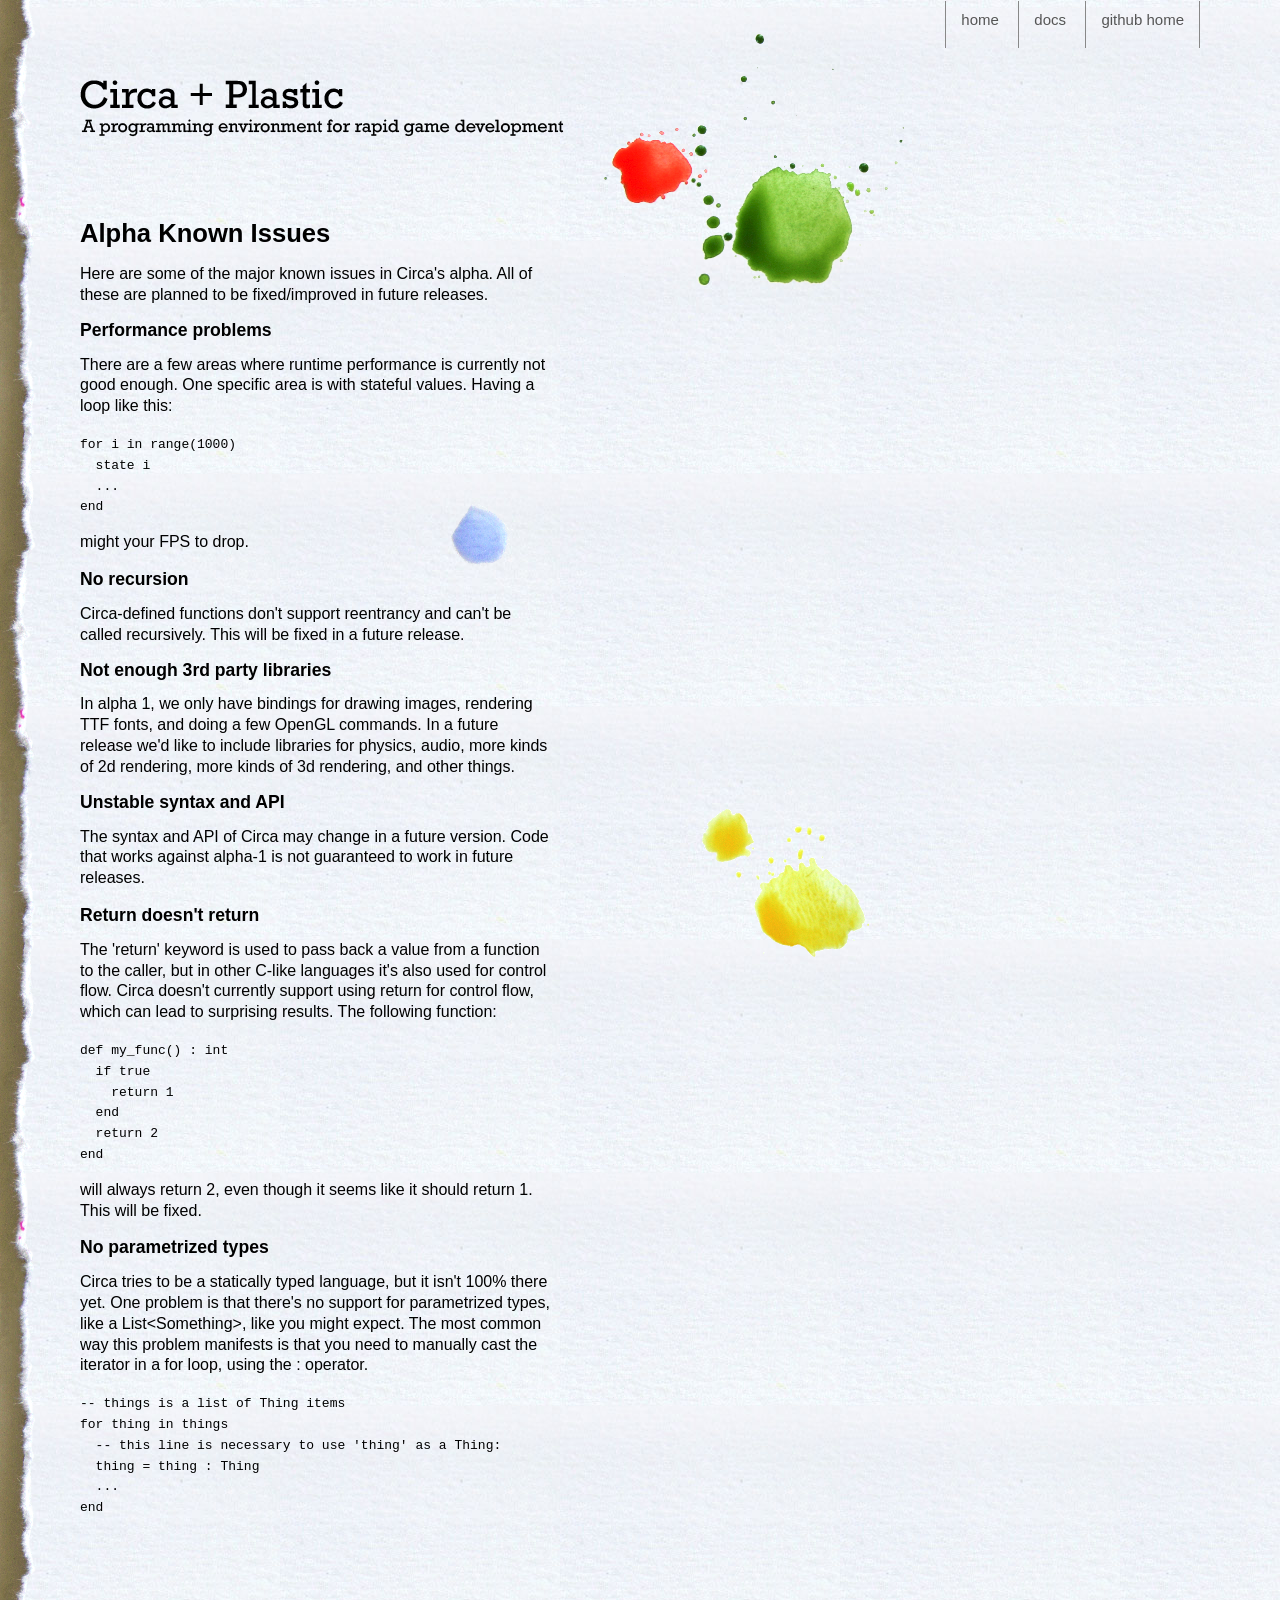
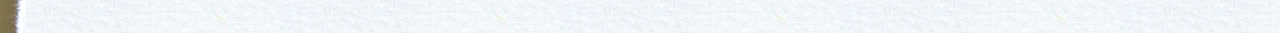
<file: alpha_release_notes.html>
<!DOCTYPE html PUBLIC "-//W3C//DTD XHTML 1.0 Strict//EN"
"http://www.w3.org/TR/xhtml1/DTD/xhtml1-strict.dtd">

<html xmlns="http://www.w3.org/1999/xhtml" xml:lang="en" lang="en-us">
<head>
   <meta http-equiv="content-type" content="text/html; charset=utf-8" />
   <title>Circa + Plastic</title>
   <meta name="author" content="Paul Hodge" />
 
   <!-- Homepage CSS -->
   <link rel="stylesheet" href="css/default.css" type="text/css" />
</head>

<body>

<!-- Enclose everything in a 2nd div, to get the repeating ripped paper on the left -->
<div id="_body">

<!-- Floating paint splotches -->
<div id="paint_splotches">
    <img style="position:absolute; top:30px; left:600px" src="images/red_green_splotch.png" />
    <img style="position:absolute; top:500px; left:450px" src="images/blue_dot.png" />
    <img style="position:absolute; top:800px; left:700px" src="images/yellow_splotch.png" />
</div>

<!-- Navigation panel -->
<div id="navigation_panel">
    <span><a href="index.html">home</a></span>
    <span><a href="docs/index.html">docs</a></span>
    <span><a href="http://github.com/paulhodge/circa">github home</a></span>
    <span></span>
</div>

<!-- Title -->
<div class=unselectable">
    <img id="title_image" src="images/circa_plastic_title.png" />
</div>

<div id="content">

    <h1>Alpha Known Issues</h1>
    Here are some of the major known issues in Circa's alpha. All of these are planned to be fixed/improved in future releases.
    <h2>Performance problems</h2>
    There are a few areas where runtime performance is currently not good enough.
    One specific area is with stateful values. Having a loop like this:
    <p>
    <code>for i in range(1000)<br>
          &nbsp;&nbsp;state i<br>
          &nbsp;&nbsp;...<br>
          end<br>
      </code><p>
      might your FPS to drop.
    <h2>No recursion</h2>
    Circa-defined functions don't support reentrancy and can't be called recursively. This
    will be fixed in a future release.
    <h2>Not enough 3rd party libraries</h2>
    In alpha 1, we only have bindings for drawing images, rendering TTF fonts, and doing
    a few OpenGL commands. In a future release we'd like to include libraries for
    physics, audio, more kinds of 2d rendering, more kinds of 3d rendering, and other things.
    <h2>Unstable syntax and API</h2>
    The syntax and API of Circa may change in a future version. Code that works against
    alpha-1 is not guaranteed to work in future releases.
    <p>
    <h2>Return doesn't return</h2>
    The 'return' keyword is used to pass back a value from a function to the caller, but
    in other C-like languages it's also used for control flow. Circa doesn't currently support using
    return for control flow, which can lead to surprising results. The following function:
    <p><code>
        def my_func() : int<br>
        &nbsp;&nbsp;if true<br>
        &nbsp;&nbsp;&nbsp;&nbsp;return 1<br>
          &nbsp;&nbsp;end<br>
        &nbsp;&nbsp;return 2<br>
        end<br>
    </code><p>
    will always return 2, even though it seems like it should return 1. This will be fixed.
    <h2>No parametrized types</h2>
    Circa tries to be a statically typed language, but it isn't 100% there yet. One problem
    is that there's no support for parametrized types, like a List&lt;Something&gt;, like
    you might expect. The most common way this problem manifests is that you need to
    manually cast the iterator in a for loop, using the : operator.
    <p><code>
        -- things is a list of Thing items<br>
        for thing in things<br>
        &nbsp;&nbsp;-- this line is necessary to use 'thing' as a Thing:<br>
        &nbsp;&nbsp;thing = thing : Thing<br>
        &nbsp;&nbsp;...<br>
        end<br>
    </code><p>
</div>
</div>

<script type="text/javascript">
var gaJsHost = (("https:" == document.location.protocol) ? "https://ssl." : "http://www.");
document.write(unescape("%3Cscript src='" + gaJsHost + "google-analytics.com/ga.js' type='text/javascript'%3E%3C/script%3E"));
</script>
<script type="text/javascript">
try {
var pageTracker = _gat._getTracker("UA-8593808-2");
pageTracker._trackPageview();
} catch(err) {}</script>

</body>
</html>
</file>
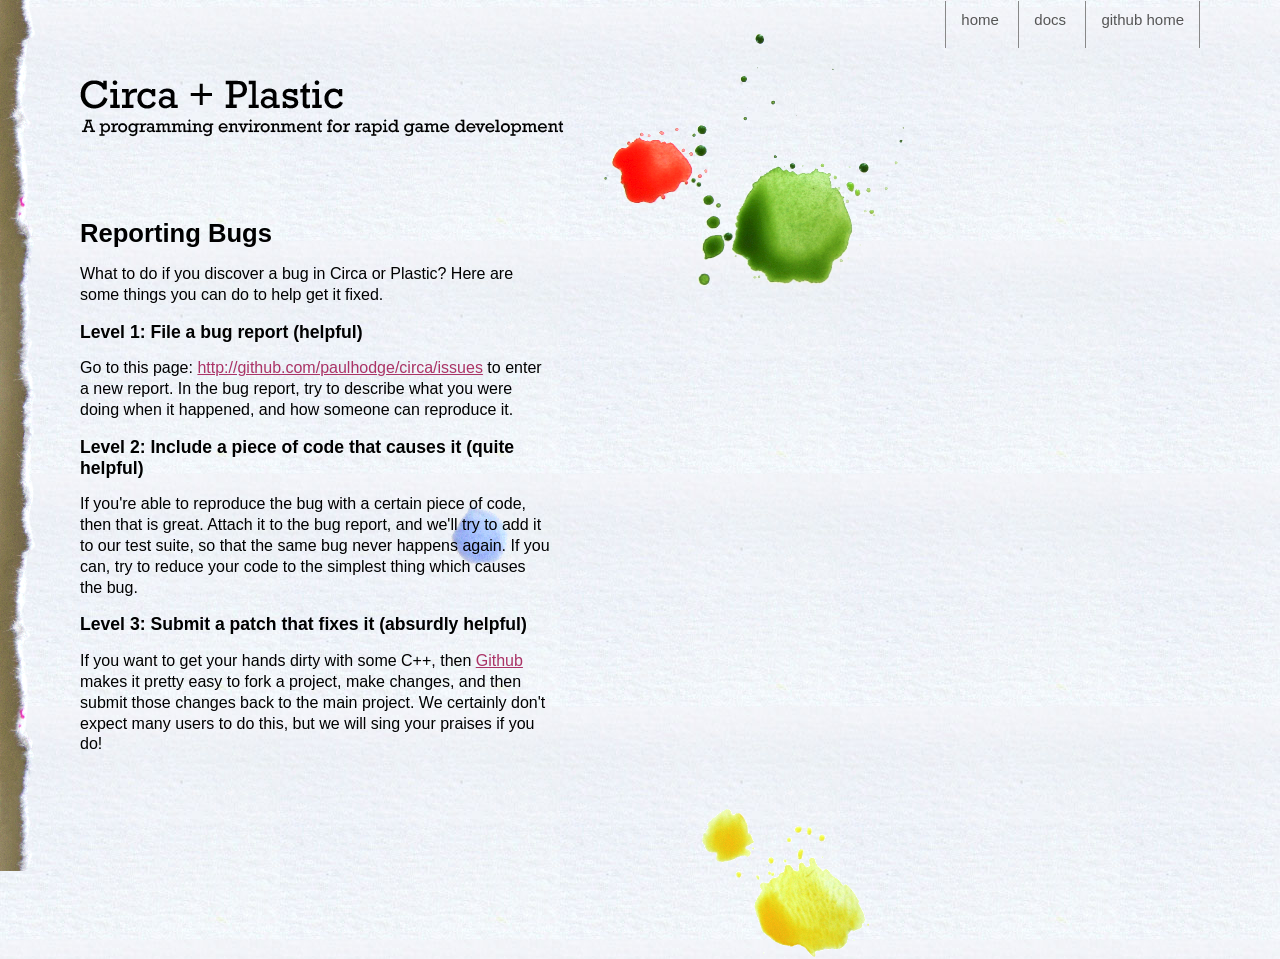
<file: reporting_bugs.html>
<!DOCTYPE html PUBLIC "-//W3C//DTD XHTML 1.0 Strict//EN"
"http://www.w3.org/TR/xhtml1/DTD/xhtml1-strict.dtd">

<html xmlns="http://www.w3.org/1999/xhtml" xml:lang="en" lang="en-us">
<head>
   <meta http-equiv="content-type" content="text/html; charset=utf-8" />
   <title>Circa + Plastic</title>
   <meta name="author" content="Paul Hodge" />
 
   <!-- Homepage CSS -->
   <link rel="stylesheet" href="css/default.css" type="text/css" />
</head>

<body>

<!-- Enclose everything in a 2nd div, to get the repeating ripped paper on the left -->
<div id="_body">

<!-- Floating paint splotches -->
<div id="paint_splotches">
    <img style="position:absolute; top:30px; left:600px" src="images/red_green_splotch.png" />
    <img style="position:absolute; top:500px; left:450px" src="images/blue_dot.png" />
    <img style="position:absolute; top:800px; left:700px" src="images/yellow_splotch.png" />
</div>

<!-- Navigation panel -->
<div id="navigation_panel">
    <span><a href="index.html">home</a></span>
    <span><a href="docs/index.html">docs</a></span>
    <span><a href="http://github.com/paulhodge/circa">github home</a></span>
    <span></span>
</div>

<!-- Title -->
<div class=unselectable">
    <img id="title_image" src="images/circa_plastic_title.png" />
</div>


<div id="content">

    <h1>Reporting Bugs</h1>

    What to do if you discover a bug in Circa or Plastic? Here are some things you can do
    to help get it fixed.
    <p>
    <h2>Level 1: File a bug report (helpful)</h2>
    <p>
    Go to this page:
    <a href="http://github.com/paulhodge/circa/issues">http://github.com/paulhodge/circa/issues</a>
    to enter a new report. In the bug report, try to describe what you were doing when it happened,
    and how someone can reproduce it.
    <p>
    <h2>Level 2: Include a piece of code that causes it (quite helpful)</h2>
    <p>
    If you're able to reproduce the bug with a certain piece of code, then that is great.
    Attach it to the bug report, and we'll try to add it to our test suite,
    so that the
    same bug never happens again. If you can, try to reduce your code to the simplest thing
    which causes the bug.
    <p>
    <h2>Level 3: Submit a patch that fixes it (absurdly helpful)</h2>
    <p>
    If you want to get your hands dirty with some C++, then <a href="http://github.com/paulhodge/circa">Github</a> makes it pretty easy to
    fork a project, make changes, and then submit those changes back to the main project.
    We certainly don't expect many users to do this, but we will sing your praises if you do!
</div>
</div>

<script type="text/javascript">
var gaJsHost = (("https:" == document.location.protocol) ? "https://ssl." : "http://www.");
document.write(unescape("%3Cscript src='" + gaJsHost + "google-analytics.com/ga.js' type='text/javascript'%3E%3C/script%3E"));
</script>
<script type="text/javascript">
try {
var pageTracker = _gat._getTracker("UA-8593808-2");
pageTracker._trackPageview();
} catch(err) {}</script>

</body>
</html>
</file>
<file: css/default.css>
* {
  /* Global Reset */
  margin: 0;
  padding: 0;
}
 
html, body {
  height: 100%;
}
 
body {
  background: url('../images/rough_paper.jpg');
  /*font: 16px "Lucida Sans Unicode", "Lucida Grande", arial, clean, sans-serif;*/
  /*font: 16px "Trebuchet MS", "Helvetica", sans-serif;*/
  font: 16px "Georgia", sans-serif;
  font-weight: normal;
  letter-spacing: -0.0px;
  text-align: left;
  line-height: 1.3em;
}

#_body {
    background: url('../images/paper_edge.png') repeat-y;
    padding-bottom:100px;
}
 
#title_image {
  margin-top:80px;
  margin-left:80px;
}

#content {
  margin-top: 80px;
  margin-left:80px;
  width:470px;
}

#navigation_panel {
    position:absolute;
    top:0px;
    right:50px;
    color:#666;
}

#navigation_panel span {
    padding-left: 15px;
    padding-right: 15px;
    padding-bottom: 30px;
    border-left: 1px solid #888;
    font-size:15px;
}
#navigation_panel a { position:relative; top: 10px; color: #555; text-decoration:none; }
#navigation_panel a:hover { color: #000; }
#navigation_panel a:visited { color: #555; }

h1 {
  font-size: 160%;
  margin-top: 1.5em;
  margin-bottom: .8em;
  letter-spacing: 0px;
}

h2 {
  font-size: 110%;
  letter-spacing: 0px;
  margin-top: .8em;
  margin-bottom: .8em;
}
 
h3, h4, h5, h6 { font-size: 100%; }
 
p { margin: 1em 0; }
a { color: #a36; }
a:hover { color: black; }
a:visited { color: #333; }
 
table {
  font-size: inherit;
  font: 100%;
  border: 0;
  padding: 3;
}

td { padding: 3; }

 
.site {
  font-size: 110%;
  text-align: justify;
  width: 80%;
  margin: 3em auto 2em auto;
}
 
.title {
  color: #a00;
  font-weight: bold;
  margin-bottom: 2em;
}
 
.site .title a {
color: #a00;
text-decoration: none;
}

.site .title a:hover {
color: black;
}

.site .title a.extra {
color: #aaa;
text-decoration: none;
margin-left: 1em;
}

.site .title a.extra:hover {
color: black;
}

.site .meta {
color: #aaa;
}

.site .footer {
  font-size: 80%;
  color: #666;
  border-top: 4px solid #eee;
  margin-top: 2em;
  overflow: hidden;
}

.site .footer .contact {
  float: left;
  margin-right: 3em;
}

.site .footer .contact a {
  color: #8085C1;
}

.site .footer .rss {
  margin-top: 1.1em;
  margin-right: -.2em;
  float: right;
}

.site .footer .rss img {
  border: 0;
}

table.progress_table tr td {
    border-right: 10px;
    padding: 2px 2px 0px 3px;
}

.unselectable {
   -moz-user-select: none;
   -khtml-user-select: none;
   user-select: none;
}

#paint_splotches {
    position:absolute;
    z-index:-1;
    -moz-user-select: none;
    -khtml-user-select: none;
    user-select: none;
}

code {
    margin-top: 1em;
    margin-bottom: 1em;
    font-size: 13px;
    line-height: 1em;
}

.file_link {
    font: Courier;
    text-decoration: none;
}
</file>
<file: docs/nanodoc.css>
body {
	margin: 0px;
	padding: 0px;
	background-color: #3B3636;
	color: #ffffff;
	font-family: Tahoma, Verdana, sans-serif;
	font-size: 12px;
}

#nanotitle {
	padding: 0px 0px 0px 10px
}	

#nanohead {
	padding: 10px 0px 10px 0px;
	background-color: #000000;
	color: #88aadd;
	width: 100%;
    font-size: 170%;
}

#navigation_panel {
    position:absolute;
    top:10px;
    right:50px;
    float:right;
    height: 40px;
    color:#fff;
    font-size: 15px;
}

#navigation_panel span {
    padding-top: 15px;
    padding-left: 15px;
    padding-right: 15px;
    padding-bottom: 15px;
    border-left: 1px solid #ccc;
}
#navigation_panel a { color: #eee; text-decoration:none; }
#navigation_panel a:hover { color: #eee; }
#navigation_panel a:visited { color: #eee; }
#navigation_panel #selected { color: #888; }

#credit_link {
    position: absolute;
    right: 10;
    bottom: 10;
    font-size: 16;
    color: #555;
    z-index:-1;
}

#credit_link a { color: #555; }
#credit_link a:hover { color: #555; }
#credit_link a:visited { color: #555; }
#credit_link #selected { color: #555; }

.moduledetail {
	background-color: #181717;
	color: #fff; 
	font-family: Tahoma, Verdana, sans-serif;
	font-size: 15px;
	padding: 5px 0px 35px 0px;
	margin-left: 530px;
	margin-right: 0px;
}

#moduledetailtitle {
	padding: 5px;
	margin-bottom: 10px;
}

.detail_declaration {
	color: #33a4FF;
}

#packages {
	float: left;
	background-color: #181717;
	font-family: Tahoma, Verdana, sans-serif;
	width: 150px;
	padding: 5px 5px 35px 5px;
}

.package_contents {
	float: left;
	background-color: #252323;
	font-family: Tahoma, Verdana, sans-serif;
	font-size: 12px;
	width: 360px;
	padding: 5px 5px 35px 5px;
}

.package_contents_bar {
    width: 170px;
	padding: 5px 5px 5px 5px;
}

.modulelist {
	float: left;
	background-color: #000000;
	font-family: Tahoma, Verdana, sans-serif;
	font-size: 12px;
	width: 200px;
	padding: 5px 5px 35px 5px;
	margin-right: 10px;
}

#modulelisttitle2 {
	padding: 15px 5px 0px 0px;
	font-size: 12px;
	margin-bottom: 10px;
	color: #ffffff; 
}

#modulelisttitle {
	text-align: right;
	padding: 5px;
	font-size: 15px;
	margin-bottom: 10px;
	color: #2586d7; 
}


#detailcontent {
	padding: 10px;
}


.detailboxdesc {
	background-color: #000000;
	padding: 3px 3px 3px 10px;
}

.detailbox {
	background-color: #181717;
	padding: 10px;
}

#modulestitle {
	text-align: right;
	padding: 5px;
	font-size: 15px;
	margin-bottom: 10px;
}

#packagestitle {
	text-align: right;
	padding: 5px;
	font-size: 15px;
	margin-bottom: 10px;
}

#nanobutton {
	font-size: 12px;
	color: #333;
}

#nanobutton li a {
		display: block;
		padding: 3px 5px 3px 0.5em;
		background-color: #991177;
		color: #fff;
		text-decoration: none;
		width: 100%;
}

html>body #nanobutton li a {
		width: auto;
}

#nanobutton li a:hover {
		background-color: #333333;
		color: #fff;
}

#nanobutton ul {
		list-style: none;
		margin: 0;
		padding: 0;
		border: none;
}
		
#nanobutton li {
		border-bottom: 2px solid black;
		margin: 0;
}

#nanolistbutton {
	background-color: #000000;
	font-size: 12px;
	color: #333;
}


#nanolistbutton li a {
		display: block;
		padding: 2px 2px 2px 0.5em;
		background-color: #181717;
		color: #fff;
		text-decoration: none;
		width: 100%;
}

html>body #nanolistbutton li a {
		width: auto;
}

#nanolistbutton li a:hover {
		background-color: #2E2D2D;
		color: #fff;
}

#nanolistbutton ul {
		list-style: none;
		margin: 0;
		padding: 0;
		border: none;
}
		
#nanolistbutton li {
		border-bottom: 2px solid black;
		margin: 0;
}


.hl_type_b {
	color: #0084FF;
	float: left;
	padding-right: 10px;
}

.hl_param_b {
	color: #ABE618;
}

.hl_type {
	color: #0084FF;
}

.hl_param {
	color: #ABE618;
}

.ptr {
	float: left;
}

.hl_paramdesc {
	margin-bottom: 8px;
	padding-left: 20px;
	color: #5A5A5A;
}

.hl_func {
	color: #FF903B;
}
</file>
